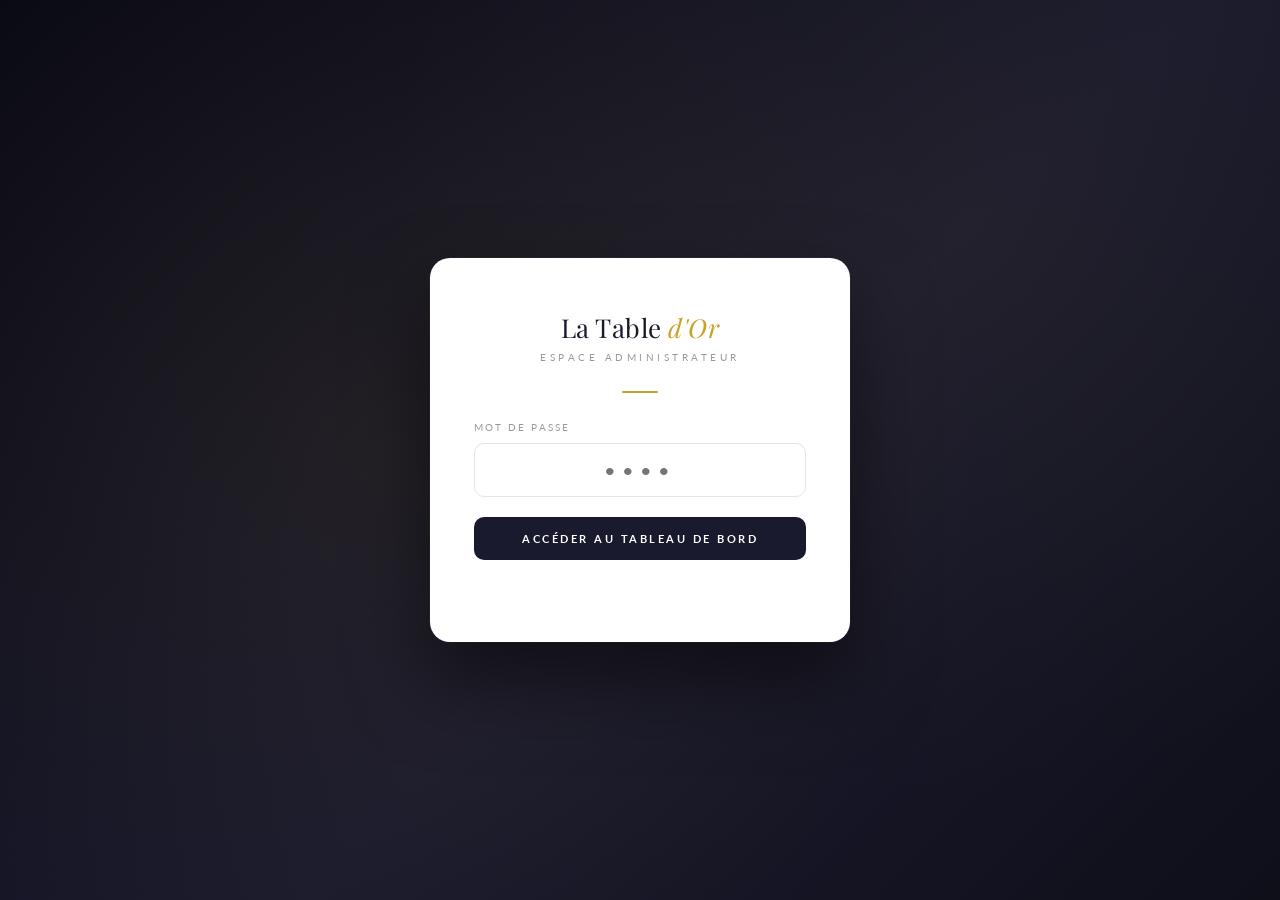
<file: admin.html>
<!DOCTYPE html>
<html lang="fr">
<head>
  <meta charset="UTF-8">
  <meta name="viewport" content="width=device-width, initial-scale=1.0">
  <title>Admin · La Table d'Or</title>
  <link rel="icon" type="image/svg+xml" href="favicon.svg">
  <link rel="preconnect" href="https://fonts.googleapis.com">
  <link rel="preconnect" href="https://fonts.gstatic.com" crossorigin>
  <link href="https://fonts.googleapis.com/css2?family=Playfair+Display:ital,wght@0,400;0,600;0,700;1,400;1,600&family=Lato:wght@300;400;700&display=swap" rel="stylesheet">
  <style>
    *, *::before, *::after { margin: 0; padding: 0; box-sizing: border-box; }

    :root {
      --gold:        #c9a227;
      --gold-dark:   #a88620;
      --gold-light:  rgba(201,162,39,0.12);
      --navy:        #1a1a2e;
      --navy-mid:    #16213e;
      --bg:          #f8f6f3;
      --white:       #ffffff;
      --text:        #333333;
      --muted:       #999999;
      --light:       #666666;
      --border:      #e5e5e5;
      --danger:      #dc3545;
      --danger-light:#fdf2f3;
      --success:     #28a745;
    }

    body {
      font-family: 'Lato', sans-serif;
      background: var(--bg);
      color: var(--text);
      min-height: 100vh;
    }

    /* ========== LOGIN ========== */
    #login-screen {
      position: fixed;
      inset: 0;
      z-index: 999;
      display: flex;
      align-items: center;
      justify-content: center;
      background: linear-gradient(135deg, #0a0a14 0%, #1a1a2e 55%, #0f0f1a 100%);
    }

    #login-screen::before {
      content: '';
      position: absolute;
      inset: 0;
      background-image:
        radial-gradient(circle at 30% 50%, rgba(201,162,39,0.08) 0%, transparent 60%),
        radial-gradient(circle at 75% 25%, rgba(201,162,39,0.05) 0%, transparent 50%);
    }

    .login-card {
      position: relative;
      background: var(--white);
      border-radius: 20px;
      padding: 52px 44px;
      width: 100%;
      max-width: 420px;
      box-shadow: 0 40px 80px rgba(0,0,0,0.5), 0 0 0 1px rgba(255,255,255,0.04);
      text-align: center;
      animation: fadeUp 0.5s ease;
    }

    @keyframes fadeUp {
      from { opacity: 0; transform: translateY(28px); }
      to   { opacity: 1; transform: translateY(0); }
    }

    .login-logo {
      font-family: 'Playfair Display', serif;
      font-size: 26px;
      color: var(--navy);
      font-weight: 400;
      letter-spacing: 0.5px;
      margin-bottom: 6px;
    }

    .login-logo span { color: var(--gold); font-style: italic; }

    .login-subtitle {
      font-size: 10px;
      text-transform: uppercase;
      letter-spacing: 3.5px;
      color: var(--muted);
      margin-bottom: 28px;
    }

    .login-divider {
      width: 36px;
      height: 1.5px;
      background: var(--gold);
      margin: 0 auto 28px;
      border-radius: 2px;
    }

    .login-label {
      display: block;
      font-size: 10px;
      text-transform: uppercase;
      letter-spacing: 2px;
      color: var(--muted);
      margin-bottom: 10px;
      text-align: left;
    }

    .login-input {
      width: 100%;
      border: 1.5px solid var(--border);
      border-radius: 10px;
      padding: 14px 18px;
      font-family: 'Lato', sans-serif;
      font-size: 20px;
      color: var(--text);
      outline: none;
      transition: border-color 0.2s, box-shadow 0.2s;
      letter-spacing: 6px;
      text-align: center;
      margin-bottom: 20px;
      caret-color: transparent;
    }

    .login-input:focus {
      border-color: var(--gold);
      box-shadow: 0 0 0 3px rgba(201,162,39,0.1);
    }

    .login-btn {
      width: 100%;
      background: var(--navy);
      color: white;
      border: none;
      border-radius: 10px;
      padding: 15px;
      font-family: 'Lato', sans-serif;
      font-size: 11px;
      font-weight: 700;
      letter-spacing: 2.5px;
      text-transform: uppercase;
      cursor: pointer;
      transition: background 0.2s, transform 0.1s;
    }

    .login-btn:hover  { background: #2a2a4e; }
    .login-btn:active { transform: scale(0.98); }

    .login-error {
      margin-top: 14px;
      font-size: 13px;
      color: var(--danger);
      opacity: 0;
      transition: opacity 0.3s;
    }

    .login-error.show { opacity: 1; }

    /* ========== DASHBOARD ========== */
    #dashboard { display: none; min-height: 100vh; }
    #dashboard.visible { display: block; }

    .admin-header {
      background: var(--navy);
      height: 64px;
      padding: 0 32px;
      display: flex;
      align-items: center;
      justify-content: space-between;
      position: sticky;
      top: 0;
      z-index: 100;
      box-shadow: 0 2px 20px rgba(0,0,0,0.3);
    }

    .header-left { display: flex; align-items: center; gap: 14px; }

    .header-logo {
      font-family: 'Playfair Display', serif;
      font-size: 19px;
      color: white;
      font-weight: 400;
      letter-spacing: 0.3px;
    }

    .header-logo span { color: var(--gold); font-style: italic; }

    .header-badge {
      background: rgba(201,162,39,0.15);
      color: var(--gold);
      font-size: 9px;
      letter-spacing: 2.5px;
      text-transform: uppercase;
      padding: 4px 12px;
      border-radius: 20px;
      border: 1px solid rgba(201,162,39,0.25);
    }

    .header-right { display: flex; align-items: center; gap: 16px; }

    .header-date { color: rgba(255,255,255,0.4); font-size: 13px; }

    .logout-btn {
      background: rgba(255,255,255,0.07);
      color: rgba(255,255,255,0.7);
      border: 1px solid rgba(255,255,255,0.12);
      border-radius: 8px;
      padding: 7px 16px;
      font-family: 'Lato', sans-serif;
      font-size: 13px;
      cursor: pointer;
      transition: background 0.2s;
    }

    .logout-btn:hover { background: rgba(255,255,255,0.15); }

    .admin-main {
      max-width: 1400px;
      margin: 0 auto;
      padding: 36px 32px;
    }

    .page-title {
      font-family: 'Playfair Display', serif;
      font-size: 36px;
      font-weight: 400;
      color: var(--navy);
      margin-bottom: 6px;
      line-height: 1.15;
    }

    .page-title em { font-style: italic; color: var(--gold); }

    .page-subtitle {
      font-size: 14px;
      color: var(--muted);
      margin-bottom: 36px;
    }

    /* Stats */
    .stats-grid {
      display: grid;
      grid-template-columns: repeat(4, 1fr);
      gap: 16px;
      margin-bottom: 36px;
    }

    .stat-card {
      background: var(--white);
      border-radius: 14px;
      padding: 26px 24px;
      border: 1px solid var(--border);
      box-shadow: 0 2px 10px rgba(0,0,0,0.04);
      position: relative;
      overflow: hidden;
    }

    .stat-card::after {
      content: '';
      position: absolute;
      top: 0; left: 0;
      width: 4px; height: 100%;
      background: var(--border);
      border-radius: 4px 0 0 4px;
    }

    .stat-card.gold::after   { background: var(--gold); }
    .stat-card.navy::after   { background: var(--navy); }
    .stat-card.green::after  { background: var(--success); }

    .stat-label {
      font-size: 9px;
      text-transform: uppercase;
      letter-spacing: 2.5px;
      color: var(--muted);
      margin-bottom: 12px;
    }

    .stat-value {
      font-family: 'Playfair Display', serif;
      font-size: 44px;
      font-weight: 400;
      color: var(--navy);
      line-height: 1;
      margin-bottom: 6px;
    }

    .stat-card.gold .stat-value  { color: var(--gold); }
    .stat-card.navy .stat-value  { color: var(--navy); }
    .stat-card.green .stat-value { color: var(--success); }

    .stat-sub { font-size: 12px; color: var(--muted); }

    /* Toolbar */
    .toolbar {
      display: flex;
      align-items: center;
      gap: 12px;
      margin-bottom: 16px;
      flex-wrap: wrap;
    }

    .search-wrap {
      position: relative;
      flex: 1;
      min-width: 200px;
      max-width: 320px;
    }

    .search-icon {
      position: absolute;
      left: 14px;
      top: 50%;
      transform: translateY(-50%);
      color: var(--muted);
      pointer-events: none;
    }

    .search-input {
      width: 100%;
      border: 1.5px solid var(--border);
      border-radius: 10px;
      padding: 10px 14px 10px 40px;
      font-family: 'Lato', sans-serif;
      font-size: 14px;
      color: var(--text);
      background: var(--white);
      outline: none;
      transition: border-color 0.2s;
    }

    .search-input:focus { border-color: var(--gold); }

    .filter-select {
      border: 1.5px solid var(--border);
      border-radius: 10px;
      padding: 10px 14px;
      font-family: 'Lato', sans-serif;
      font-size: 14px;
      color: var(--text);
      background: var(--white);
      outline: none;
      cursor: pointer;
      transition: border-color 0.2s;
    }

    .filter-select:focus { border-color: var(--gold); }

    .toolbar-spacer { flex: 1; }

    .count-badge {
      background: var(--navy);
      color: white;
      font-size: 12px;
      padding: 7px 16px;
      border-radius: 20px;
      letter-spacing: 0.5px;
    }

    /* Table */
    .table-wrap {
      background: var(--white);
      border-radius: 16px;
      border: 1px solid var(--border);
      overflow: hidden;
      box-shadow: 0 2px 14px rgba(0,0,0,0.05);
    }

    .table-scroll { overflow-x: auto; }

    .bookings-table {
      width: 100%;
      border-collapse: collapse;
      min-width: 860px;
    }

    .bookings-table thead {
      background: #f8f6f3;
      border-bottom: 1.5px solid var(--border);
    }

    .bookings-table th {
      padding: 14px 18px;
      text-align: left;
      font-size: 9px;
      font-weight: 700;
      text-transform: uppercase;
      letter-spacing: 2px;
      color: var(--muted);
      white-space: nowrap;
    }

    .bookings-table td {
      padding: 16px 18px;
      font-size: 14px;
      color: var(--text);
      border-bottom: 1px solid #f0ede8;
      vertical-align: middle;
    }

    .bookings-table tbody tr:last-child td { border-bottom: none; }
    .bookings-table tbody tr:hover td { background: #fdfcfa; }

    .td-date strong { display: block; font-weight: 700; white-space: nowrap; }
    .td-date .time  { font-size: 12px; color: var(--muted); margin-top: 2px; white-space: nowrap; }

    .td-client strong { display: block; }

    .td-contact .phone { font-size: 13px; }
    .td-contact .mail  { font-size: 12px; color: var(--muted); }

    .couverts-tag {
      display: inline-flex;
      align-items: center;
      gap: 5px;
      background: var(--gold-light);
      color: var(--gold-dark);
      font-size: 13px;
      font-weight: 700;
      padding: 4px 12px;
      border-radius: 20px;
      white-space: nowrap;
      border: 1px solid rgba(201,162,39,0.2);
    }

    .service-tag {
      display: inline-block;
      background: #eef0f5;
      color: var(--navy);
      font-size: 12px;
      padding: 4px 10px;
      border-radius: 20px;
      white-space: nowrap;
    }

    .message-cell {
      max-width: 160px;
      overflow: hidden;
      text-overflow: ellipsis;
      white-space: nowrap;
      font-size: 13px;
      color: var(--muted);
      cursor: default;
    }

    .delete-btn {
      background: none;
      border: 1.5px solid #e8e5e0;
      color: #b0a898;
      border-radius: 8px;
      padding: 7px 11px;
      cursor: pointer;
      transition: all 0.2s;
      display: inline-flex;
      align-items: center;
      gap: 5px;
      font-family: 'Lato', sans-serif;
      font-size: 12px;
      white-space: nowrap;
    }

    .delete-btn:hover {
      background: var(--danger-light);
      border-color: var(--danger);
      color: var(--danger);
    }

    /* Empty state */
    .empty-state {
      padding: 72px 32px;
      text-align: center;
    }

    .empty-icon {
      width: 64px;
      height: 64px;
      background: var(--bg);
      border-radius: 50%;
      display: flex;
      align-items: center;
      justify-content: center;
      margin: 0 auto 20px;
      color: var(--muted);
    }

    .empty-title {
      font-family: 'Playfair Display', serif;
      font-size: 24px;
      font-weight: 400;
      color: var(--navy);
      margin-bottom: 8px;
    }

    .empty-sub { font-size: 14px; color: var(--muted); }

    /* Modal */
    .modal-overlay {
      position: fixed;
      inset: 0;
      background: rgba(10,10,20,0.65);
      z-index: 500;
      display: none;
      align-items: center;
      justify-content: center;
      backdrop-filter: blur(4px);
    }

    .modal-overlay.open { display: flex; }

    .modal-box {
      background: var(--white);
      border-radius: 18px;
      padding: 38px 32px;
      max-width: 380px;
      width: 90%;
      text-align: center;
      box-shadow: 0 28px 60px rgba(0,0,0,0.3);
      animation: fadeUp 0.25s ease;
    }

    .modal-icon {
      width: 54px;
      height: 54px;
      background: var(--danger-light);
      border-radius: 50%;
      display: flex;
      align-items: center;
      justify-content: center;
      margin: 0 auto 18px;
      color: var(--danger);
    }

    .modal-title {
      font-family: 'Playfair Display', serif;
      font-size: 24px;
      font-weight: 400;
      color: var(--text);
      margin-bottom: 10px;
    }

    .modal-sub {
      font-size: 14px;
      color: var(--muted);
      margin-bottom: 30px;
      line-height: 1.6;
    }

    .modal-actions { display: flex; gap: 10px; }

    .modal-cancel {
      flex: 1;
      background: var(--bg);
      color: var(--text);
      border: none;
      border-radius: 10px;
      padding: 13px;
      font-family: 'Lato', sans-serif;
      font-size: 14px;
      cursor: pointer;
      transition: background 0.2s;
    }

    .modal-cancel:hover { background: #ede9e3; }

    .modal-confirm {
      flex: 1;
      background: var(--danger);
      color: white;
      border: none;
      border-radius: 10px;
      padding: 13px;
      font-family: 'Lato', sans-serif;
      font-size: 14px;
      cursor: pointer;
      transition: background 0.2s;
    }

    .modal-confirm:hover { background: #b02a37; }

    /* Responsive */
    @media (max-width: 1000px) {
      .stats-grid { grid-template-columns: repeat(2, 1fr); }
    }

    @media (max-width: 640px) {
      .admin-main   { padding: 20px 16px; }
      .admin-header { padding: 0 16px; }
      .header-date  { display: none; }
      .stats-grid   { grid-template-columns: 1fr 1fr; gap: 12px; }
      .stat-value   { font-size: 34px; }
      #login-screen { padding: 0 20px; }
      .login-card   { padding: 40px 24px; }
    }
  </style>
</head>
<body>

<!-- ===== LOGIN ===== -->
<div id="login-screen">
  <div class="login-card">
    <div class="login-logo">La Table <span>d'Or</span></div>
    <p class="login-subtitle">Espace administrateur</p>
    <div class="login-divider"></div>
    <label class="login-label" for="pwd-input">Mot de passe</label>
    <input
      type="password"
      id="pwd-input"
      class="login-input"
      placeholder="••••"
      autocomplete="current-password"
      onkeydown="if(event.key==='Enter') tryLogin()"
    >
    <button class="login-btn" onclick="tryLogin()">Accéder au tableau de bord</button>
    <p class="login-error" id="login-error">Mot de passe incorrect. Réessayez.</p>
  </div>
</div>

<!-- ===== DASHBOARD ===== -->
<div id="dashboard">

  <header class="admin-header">
    <div class="header-left">
      <span class="header-logo">La Table <span>d'Or</span></span>
      <span class="header-badge">Admin</span>
    </div>
    <div class="header-right">
      <span class="header-date" id="header-date"></span>
      <button class="logout-btn" onclick="logout()">Déconnexion</button>
    </div>
  </header>

  <main class="admin-main">

    <div class="page-title">Tableau de <em>bord</em></div>
    <p class="page-subtitle" id="page-subtitle">Chargement…</p>

    <div class="stats-grid">
      <div class="stat-card">
        <div class="stat-label">Total réservations</div>
        <div class="stat-value" id="stat-total">0</div>
        <div class="stat-sub">depuis l'ouverture</div>
      </div>
      <div class="stat-card navy">
        <div class="stat-label">Aujourd'hui</div>
        <div class="stat-value" id="stat-today">0</div>
        <div class="stat-sub" id="stat-today-label">—</div>
      </div>
      <div class="stat-card green">
        <div class="stat-label">À venir</div>
        <div class="stat-value" id="stat-upcoming">0</div>
        <div class="stat-sub">réservations futures</div>
      </div>
      <div class="stat-card gold">
        <div class="stat-label">Couverts prévus</div>
        <div class="stat-value" id="stat-couverts">0</div>
        <div class="stat-sub">au total à venir</div>
      </div>
    </div>

    <div class="toolbar">
      <div class="search-wrap">
        <span class="search-icon">
          <svg viewBox="0 0 24 24" fill="none" stroke="currentColor" stroke-width="2" width="16" height="16">
            <circle cx="11" cy="11" r="8"/><path d="m21 21-4.35-4.35"/>
          </svg>
        </span>
        <input
          type="text"
          id="search-input"
          class="search-input"
          placeholder="Rechercher un client…"
          oninput="renderTable()"
        >
      </div>
      <select class="filter-select" id="filter-service" onchange="renderTable()">
        <option value="">Tous les services</option>
        <option value="midi">Déjeuner (midi)</option>
        <option value="soir">Dîner (soir)</option>
      </select>
      <div class="toolbar-spacer"></div>
      <span class="count-badge" id="count-badge">0 réservation</span>
    </div>

    <div class="table-wrap">
      <div class="table-scroll">
        <table class="bookings-table">
          <thead>
            <tr>
              <th>Date &amp; Heure</th>
              <th>Client</th>
              <th>Contact</th>
              <th>Couverts</th>
              <th>Message</th>
              <th>Reçu le</th>
              <th></th>
            </tr>
          </thead>
          <tbody id="bookings-tbody"></tbody>
        </table>
      </div>
      <div class="empty-state" id="empty-state" style="display:none;">
        <div class="empty-icon">
          <svg viewBox="0 0 24 24" fill="none" stroke="currentColor" stroke-width="1.5" width="28" height="28">
            <path d="M9 5H7a2 2 0 0 0-2 2v12a2 2 0 0 0 2 2h10a2 2 0 0 0 2-2V7a2 2 0 0 0-2-2h-2"/>
            <rect x="9" y="3" width="6" height="4" rx="1"/>
            <line x1="9" y1="12" x2="15" y2="12"/><line x1="9" y1="16" x2="13" y2="16"/>
          </svg>
        </div>
        <div class="empty-title">Aucune réservation</div>
        <p class="empty-sub">Les réservations de vos clients apparaîtront ici.</p>
      </div>
    </div>

  </main>
</div>

<!-- ===== MODAL SUPPRESSION ===== -->
<div class="modal-overlay" id="delete-modal">
  <div class="modal-box">
    <div class="modal-icon">
      <svg viewBox="0 0 24 24" fill="none" stroke="currentColor" stroke-width="2" width="24" height="24">
        <polyline points="3 6 5 6 21 6"/>
        <path d="M19 6l-1 14a2 2 0 0 1-2 2H8a2 2 0 0 1-2-2L5 6"/>
        <path d="M10 11v6M14 11v6"/><path d="M9 6V4h6v2"/>
      </svg>
    </div>
    <div class="modal-title">Supprimer cette réservation ?</div>
    <p class="modal-sub" id="modal-sub-text">Cette action est irréversible.</p>
    <div class="modal-actions">
      <button class="modal-cancel" onclick="closeModal()">Annuler</button>
      <button class="modal-confirm" onclick="confirmDelete()">Supprimer</button>
    </div>
  </div>
</div>

<script>
  const PASSWORD = "1234";
  const LS_KEY   = "tabledor_reservations";
  let pendingDeleteId = null;

  function tryLogin() {
    const val = document.getElementById("pwd-input").value;
    const err = document.getElementById("login-error");
    if (val === PASSWORD) {
      sessionStorage.setItem("tabledor_auth", "1");
      document.getElementById("login-screen").style.display = "none";
      document.getElementById("dashboard").classList.add("visible");
      initDashboard();
    } else {
      err.classList.add("show");
      document.getElementById("pwd-input").value = "";
      document.getElementById("pwd-input").focus();
      setTimeout(() => err.classList.remove("show"), 3000);
    }
  }

  function logout() {
    sessionStorage.removeItem("tabledor_auth");
    location.reload();
  }

  if (sessionStorage.getItem("tabledor_auth") === "1") {
    document.getElementById("login-screen").style.display = "none";
    document.getElementById("dashboard").classList.add("visible");
    document.addEventListener("DOMContentLoaded", initDashboard);
  }

  function initDashboard() {
    updateHeaderDate();
    setInterval(updateHeaderDate, 60000);
    renderStats();
    renderTable();
  }

  function updateHeaderDate() {
    const now  = new Date();
    const opts = { weekday: "long", day: "numeric", month: "long", year: "numeric" };
    const str  = now.toLocaleDateString("fr-FR", opts);
    document.getElementById("header-date").textContent =
      str.charAt(0).toUpperCase() + str.slice(1);
  }

  function getReservations() {
    return JSON.parse(localStorage.getItem(LS_KEY) || "[]");
  }

  function renderStats() {
    const all      = getReservations();
    const todayStr = new Date().toISOString().slice(0, 10);
    const total    = all.length;
    const today    = all.filter(r => r.date === todayStr).length;
    const upcoming = all.filter(r => r.date >= todayStr).length;
    const couverts = all
      .filter(r => r.date >= todayStr)
      .reduce((sum, r) => sum + (parseInt(r.couverts) || 0), 0);

    document.getElementById("stat-total").textContent    = total;
    document.getElementById("stat-today").textContent    = today;
    document.getElementById("stat-upcoming").textContent = upcoming;
    document.getElementById("stat-couverts").textContent = couverts;

    const todayLabel = new Date().toLocaleDateString("fr-FR", { day: "numeric", month: "long" });
    document.getElementById("stat-today-label").textContent = todayLabel;

    document.getElementById("page-subtitle").textContent =
      total > 0
        ? `${total} réservation${total > 1 ? "s" : ""} enregistrée${total > 1 ? "s" : ""}`
        : "Aucune réservation pour le moment";
  }

  function renderTable() {
    const all    = getReservations();
    const search = document.getElementById("search-input").value.toLowerCase();
    const svc    = document.getElementById("filter-service").value;

    const filtered = all.filter(r => {
      const matchSearch = !search ||
        (r.nom   || "").toLowerCase().includes(search) ||
        (r.email || "").toLowerCase().includes(search) ||
        (r.tel   || "").toLowerCase().includes(search);
      const heure = parseInt((r.heure || "00").split(":")[0]);
      const matchSvc = !svc ||
        (svc === "midi" && heure < 17) ||
        (svc === "soir" && heure >= 17);
      return matchSearch && matchSvc;
    }).sort((a, b) => (b.date || "").localeCompare(a.date || ""));

    const tbody = document.getElementById("bookings-tbody");
    const empty = document.getElementById("empty-state");
    const badge = document.getElementById("count-badge");
    const n     = filtered.length;

    badge.textContent = `${n} réservation${n > 1 ? "s" : ""}`;

    if (n === 0) {
      tbody.innerHTML = "";
      empty.style.display = "block";
      return;
    }
    empty.style.display = "none";

    const todayStr = new Date().toISOString().slice(0, 10);

    tbody.innerHTML = filtered.map(r => {
      const past     = r.date < todayStr;
      const rowStyle = past ? ' style="opacity:0.5"' : "";
      const created  = r.createdAt
        ? new Date(r.createdAt).toLocaleDateString("fr-FR", { day: "numeric", month: "short", year: "numeric" })
        : "—";

      return `
        <tr${rowStyle}>
          <td class="td-date">
            <strong>${h(r.dateFormatee || r.date)}</strong>
            <div class="time">${h(r.heure || "—")}</div>
          </td>
          <td class="td-client">
            <strong>${h(r.nom || "—")}</strong>
          </td>
          <td class="td-contact">
            <div class="phone">${h(r.tel || "—")}</div>
            <div class="mail">${h(r.email || "—")}</div>
          </td>
          <td>
            <span class="couverts-tag">
              <svg viewBox="0 0 24 24" fill="none" stroke="currentColor" stroke-width="2" width="12" height="12">
                <path d="M17 21v-2a4 4 0 0 0-4-4H5a4 4 0 0 0-4 4v2"/>
                <circle cx="9" cy="7" r="4"/>
                <path d="M23 21v-2a4 4 0 0 0-3-3.87"/><path d="M16 3.13a4 4 0 0 1 0 7.75"/>
              </svg>
              ${h(r.couverts || "—")}
            </span>
          </td>
          <td>
            <div class="message-cell" title="${ha(r.message || "")}">
              ${r.message ? h(r.message) : '<span style="color:#ddd">—</span>'}
            </div>
          </td>
          <td style="font-size:12px;color:var(--muted);white-space:nowrap;">${created}</td>
          <td>
            <button class="delete-btn" onclick="askDelete('${r.id}','${ha(r.nom || "")}')">
              <svg viewBox="0 0 24 24" fill="none" stroke="currentColor" stroke-width="2" width="13" height="13">
                <polyline points="3 6 5 6 21 6"/>
                <path d="M19 6l-1 14a2 2 0 0 1-2 2H8a2 2 0 0 1-2-2L5 6"/>
                <path d="M10 11v6M14 11v6"/><path d="M9 6V4h6v2"/>
              </svg>
              Supprimer
            </button>
          </td>
        </tr>`;
    }).join("");
  }

  function askDelete(id, nom) {
    pendingDeleteId = id;
    document.getElementById("modal-sub-text").textContent =
      `Vous allez supprimer la réservation de ${nom}. Cette action est irréversible.`;
    document.getElementById("delete-modal").classList.add("open");
  }

  function closeModal() {
    pendingDeleteId = null;
    document.getElementById("delete-modal").classList.remove("open");
  }

  function confirmDelete() {
    if (!pendingDeleteId) return;
    const all = getReservations().filter(r => r.id !== pendingDeleteId);
    localStorage.setItem(LS_KEY, JSON.stringify(all));
    closeModal();
    renderStats();
    renderTable();
  }

  document.getElementById("delete-modal").addEventListener("click", e => {
    if (e.target === document.getElementById("delete-modal")) closeModal();
  });

  function h(s) {
    return String(s)
      .replace(/&/g,"&amp;").replace(/</g,"&lt;")
      .replace(/>/g,"&gt;").replace(/"/g,"&quot;");
  }
  function ha(s) {
    return String(s).replace(/'/g,"&#39;").replace(/"/g,"&quot;");
  }
</script>
</body>
</html>
</file>
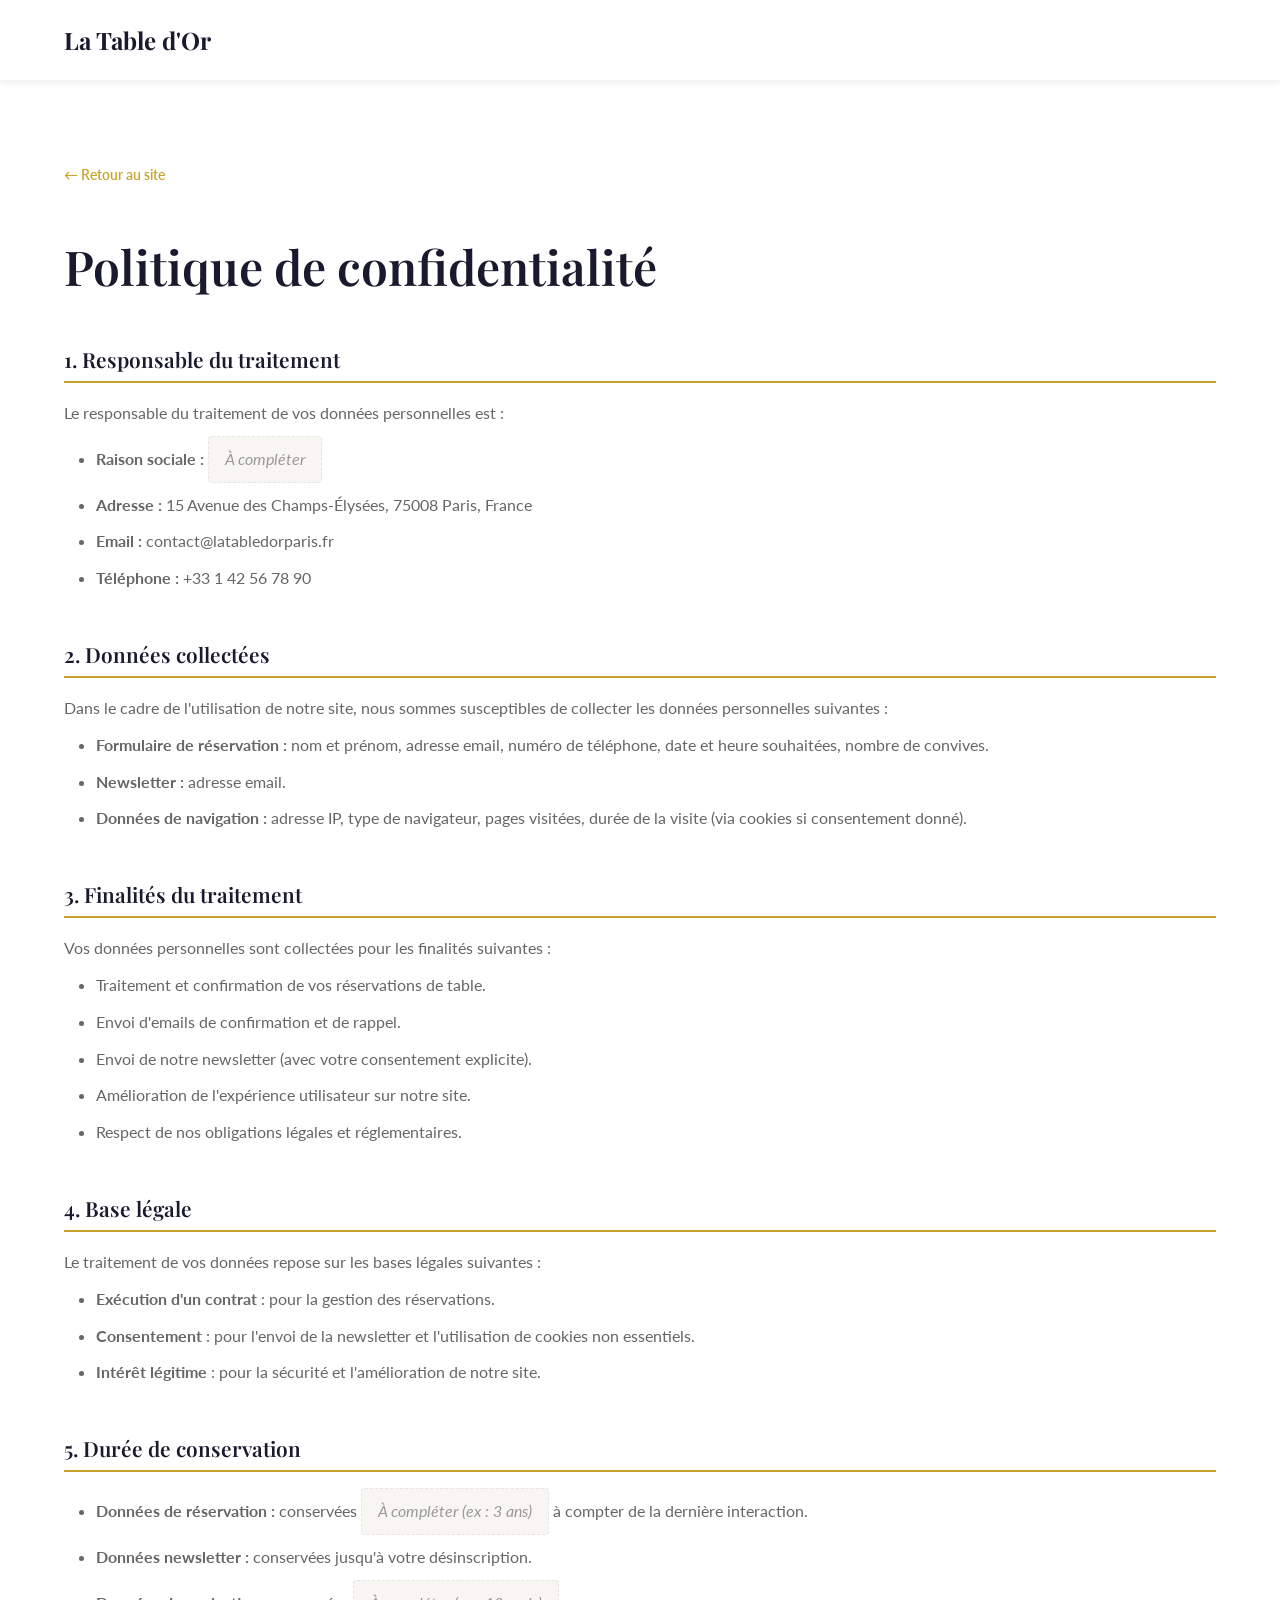
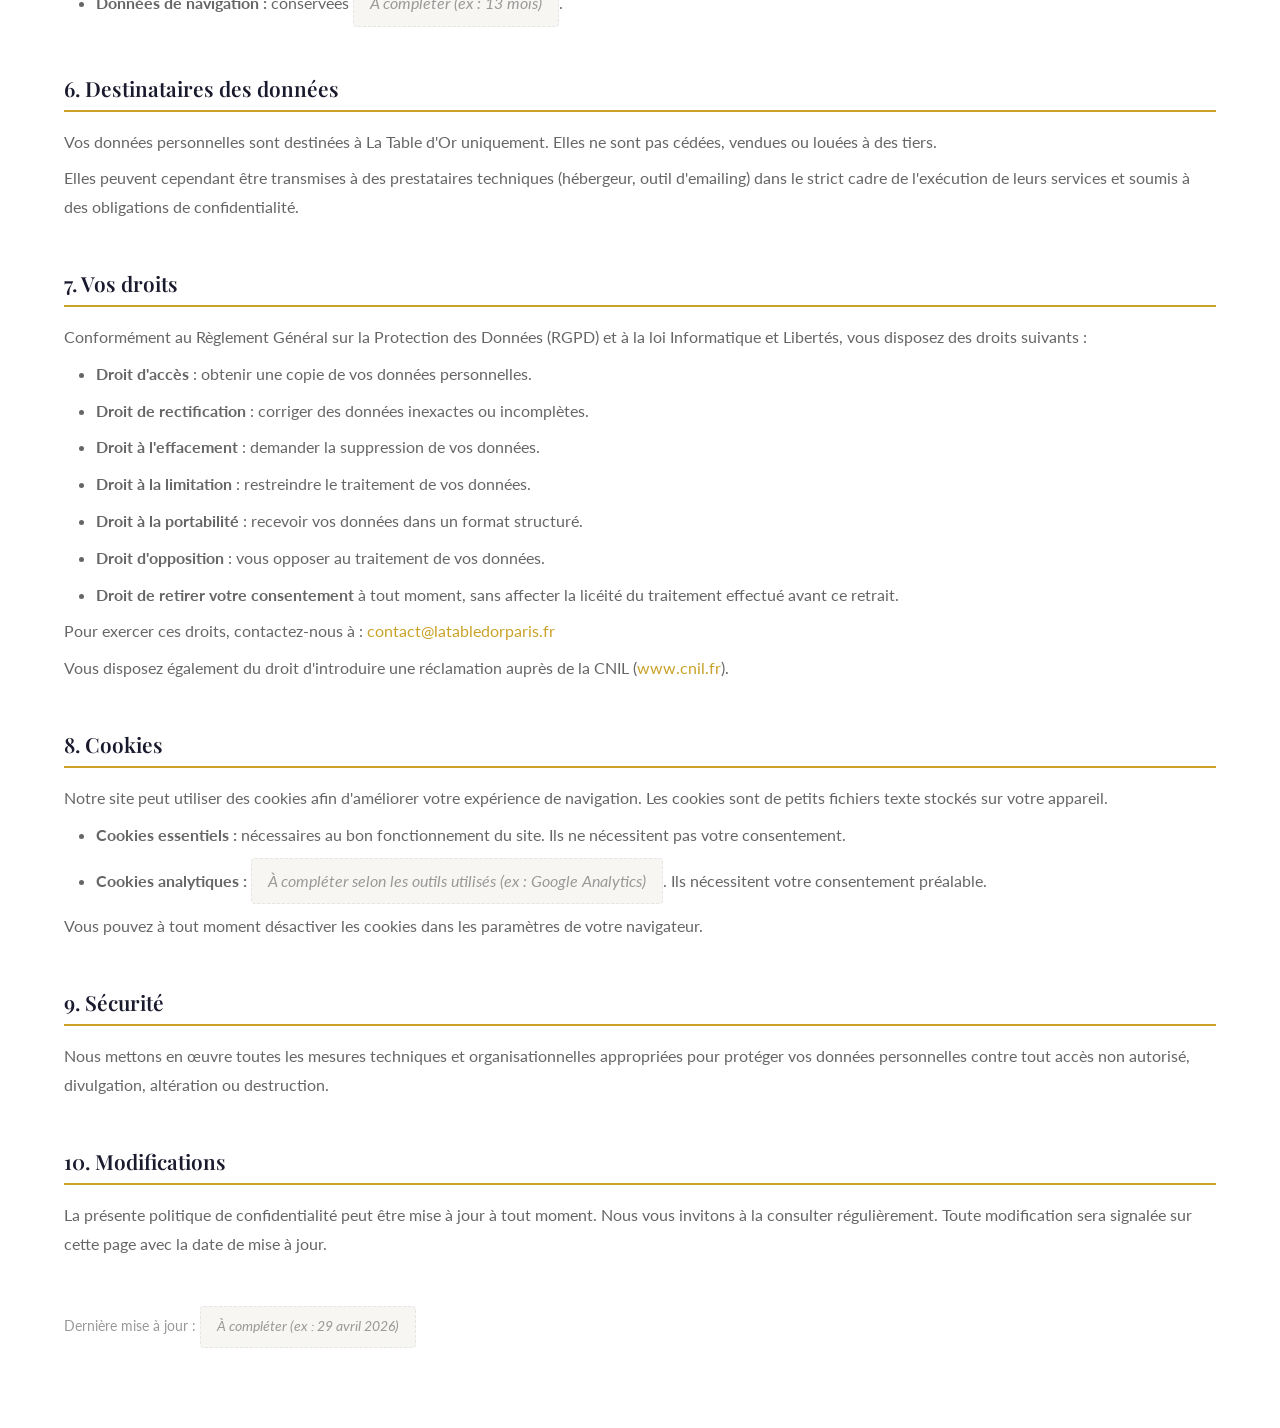
<file: confidentialite.html>
<!DOCTYPE html>
<html lang="fr">
<head>
    <meta charset="UTF-8">
    <meta name="viewport" content="width=device-width, initial-scale=1.0">
    <title>Politique de confidentialité | La Table d'Or</title>
    <link rel="icon" type="image/svg+xml" href="favicon.svg">
    <link rel="preconnect" href="https://fonts.googleapis.com">
    <link rel="preconnect" href="https://fonts.gstatic.com" crossorigin>
    <link href="https://fonts.googleapis.com/css2?family=Playfair+Display:wght@400;600;700&family=Lato:wght@300;400;700&display=swap" rel="stylesheet">
    <link rel="stylesheet" href="style.css">
    <style>
        .legal-page {
            padding-top: calc(var(--header-height) + var(--space-2xl));
            padding-bottom: var(--space-2xl);
            min-height: 100vh;
        }
        .legal-page h1 {
            font-size: clamp(2rem, 4vw, 3rem);
            margin-bottom: var(--space-xl);
            color: var(--color-secondary);
        }
        .legal-section {
            margin-bottom: var(--space-xl);
        }
        .legal-section h2 {
            font-size: 1.3rem;
            color: var(--color-secondary);
            margin-bottom: var(--space-sm);
            padding-bottom: var(--space-xs);
            border-bottom: 2px solid var(--color-primary);
        }
        .legal-section p, .legal-section li {
            color: var(--color-text-light);
            line-height: 1.8;
            margin-bottom: var(--space-xs);
        }
        .legal-section ul {
            list-style: disc;
            padding-left: var(--space-lg);
        }
        .placeholder {
            background: var(--color-background-alt);
            border: 1px dashed var(--color-border);
            border-radius: var(--radius-sm);
            padding: var(--space-xs) var(--space-sm);
            color: var(--color-text-muted);
            font-style: italic;
            display: inline-block;
        }
        .back-link {
            display: inline-flex;
            align-items: center;
            gap: 0.5rem;
            color: var(--color-primary);
            font-weight: 600;
            font-size: 0.9rem;
            margin-bottom: var(--space-xl);
            transition: gap var(--transition);
        }
        .back-link:hover { gap: 0.75rem; }
    </style>
</head>
<body>

    <header class="header scrolled" id="header">
        <nav class="nav container">
            <a href="style.html" class="nav__logo">La Table d'Or</a>
        </nav>
    </header>

    <main class="legal-page">
        <div class="container">
            <a href="style.html" class="back-link">← Retour au site</a>
            <h1>Politique de confidentialité</h1>

            <div class="legal-section">
                <h2>1. Responsable du traitement</h2>
                <p>Le responsable du traitement de vos données personnelles est :</p>
                <ul>
                    <li><strong>Raison sociale :</strong> <span class="placeholder">À compléter</span></li>
                    <li><strong>Adresse :</strong> 15 Avenue des Champs-Élysées, 75008 Paris, France</li>
                    <li><strong>Email :</strong> contact@latabledorparis.fr</li>
                    <li><strong>Téléphone :</strong> +33 1 42 56 78 90</li>
                </ul>
            </div>

            <div class="legal-section">
                <h2>2. Données collectées</h2>
                <p>Dans le cadre de l'utilisation de notre site, nous sommes susceptibles de collecter les données personnelles suivantes :</p>
                <ul>
                    <li><strong>Formulaire de réservation :</strong> nom et prénom, adresse email, numéro de téléphone, date et heure souhaitées, nombre de convives.</li>
                    <li><strong>Newsletter :</strong> adresse email.</li>
                    <li><strong>Données de navigation :</strong> adresse IP, type de navigateur, pages visitées, durée de la visite (via cookies si consentement donné).</li>
                </ul>
            </div>

            <div class="legal-section">
                <h2>3. Finalités du traitement</h2>
                <p>Vos données personnelles sont collectées pour les finalités suivantes :</p>
                <ul>
                    <li>Traitement et confirmation de vos réservations de table.</li>
                    <li>Envoi d'emails de confirmation et de rappel.</li>
                    <li>Envoi de notre newsletter (avec votre consentement explicite).</li>
                    <li>Amélioration de l'expérience utilisateur sur notre site.</li>
                    <li>Respect de nos obligations légales et réglementaires.</li>
                </ul>
            </div>

            <div class="legal-section">
                <h2>4. Base légale</h2>
                <p>Le traitement de vos données repose sur les bases légales suivantes :</p>
                <ul>
                    <li><strong>Exécution d'un contrat</strong> : pour la gestion des réservations.</li>
                    <li><strong>Consentement</strong> : pour l'envoi de la newsletter et l'utilisation de cookies non essentiels.</li>
                    <li><strong>Intérêt légitime</strong> : pour la sécurité et l'amélioration de notre site.</li>
                </ul>
            </div>

            <div class="legal-section">
                <h2>5. Durée de conservation</h2>
                <ul>
                    <li><strong>Données de réservation :</strong> conservées <span class="placeholder">À compléter (ex : 3 ans)</span> à compter de la dernière interaction.</li>
                    <li><strong>Données newsletter :</strong> conservées jusqu'à votre désinscription.</li>
                    <li><strong>Données de navigation :</strong> conservées <span class="placeholder">À compléter (ex : 13 mois)</span>.</li>
                </ul>
            </div>

            <div class="legal-section">
                <h2>6. Destinataires des données</h2>
                <p>Vos données personnelles sont destinées à La Table d'Or uniquement. Elles ne sont pas cédées, vendues ou louées à des tiers.</p>
                <p>Elles peuvent cependant être transmises à des prestataires techniques (hébergeur, outil d'emailing) dans le strict cadre de l'exécution de leurs services et soumis à des obligations de confidentialité.</p>
            </div>

            <div class="legal-section">
                <h2>7. Vos droits</h2>
                <p>Conformément au Règlement Général sur la Protection des Données (RGPD) et à la loi Informatique et Libertés, vous disposez des droits suivants :</p>
                <ul>
                    <li><strong>Droit d'accès</strong> : obtenir une copie de vos données personnelles.</li>
                    <li><strong>Droit de rectification</strong> : corriger des données inexactes ou incomplètes.</li>
                    <li><strong>Droit à l'effacement</strong> : demander la suppression de vos données.</li>
                    <li><strong>Droit à la limitation</strong> : restreindre le traitement de vos données.</li>
                    <li><strong>Droit à la portabilité</strong> : recevoir vos données dans un format structuré.</li>
                    <li><strong>Droit d'opposition</strong> : vous opposer au traitement de vos données.</li>
                    <li><strong>Droit de retirer votre consentement</strong> à tout moment, sans affecter la licéité du traitement effectué avant ce retrait.</li>
                </ul>
                <p>Pour exercer ces droits, contactez-nous à : <a href="mailto:contact@latabledorparis.fr" style="color: var(--color-primary);">contact@latabledorparis.fr</a></p>
                <p>Vous disposez également du droit d'introduire une réclamation auprès de la CNIL (<a href="https://www.cnil.fr" target="_blank" rel="noopener" style="color: var(--color-primary);">www.cnil.fr</a>).</p>
            </div>

            <div class="legal-section">
                <h2>8. Cookies</h2>
                <p>Notre site peut utiliser des cookies afin d'améliorer votre expérience de navigation. Les cookies sont de petits fichiers texte stockés sur votre appareil.</p>
                <ul>
                    <li><strong>Cookies essentiels :</strong> nécessaires au bon fonctionnement du site. Ils ne nécessitent pas votre consentement.</li>
                    <li><strong>Cookies analytiques :</strong> <span class="placeholder">À compléter selon les outils utilisés (ex : Google Analytics)</span>. Ils nécessitent votre consentement préalable.</li>
                </ul>
                <p>Vous pouvez à tout moment désactiver les cookies dans les paramètres de votre navigateur.</p>
            </div>

            <div class="legal-section">
                <h2>9. Sécurité</h2>
                <p>Nous mettons en œuvre toutes les mesures techniques et organisationnelles appropriées pour protéger vos données personnelles contre tout accès non autorisé, divulgation, altération ou destruction.</p>
            </div>

            <div class="legal-section">
                <h2>10. Modifications</h2>
                <p>La présente politique de confidentialité peut être mise à jour à tout moment. Nous vous invitons à la consulter régulièrement. Toute modification sera signalée sur cette page avec la date de mise à jour.</p>
            </div>

            <p style="color: var(--color-text-muted); font-size: 0.85rem; margin-top: var(--space-xl);">Dernière mise à jour : <span class="placeholder">À compléter (ex : 29 avril 2026)</span></p>
        </div>
    </main>

</body>
</html>
</file>
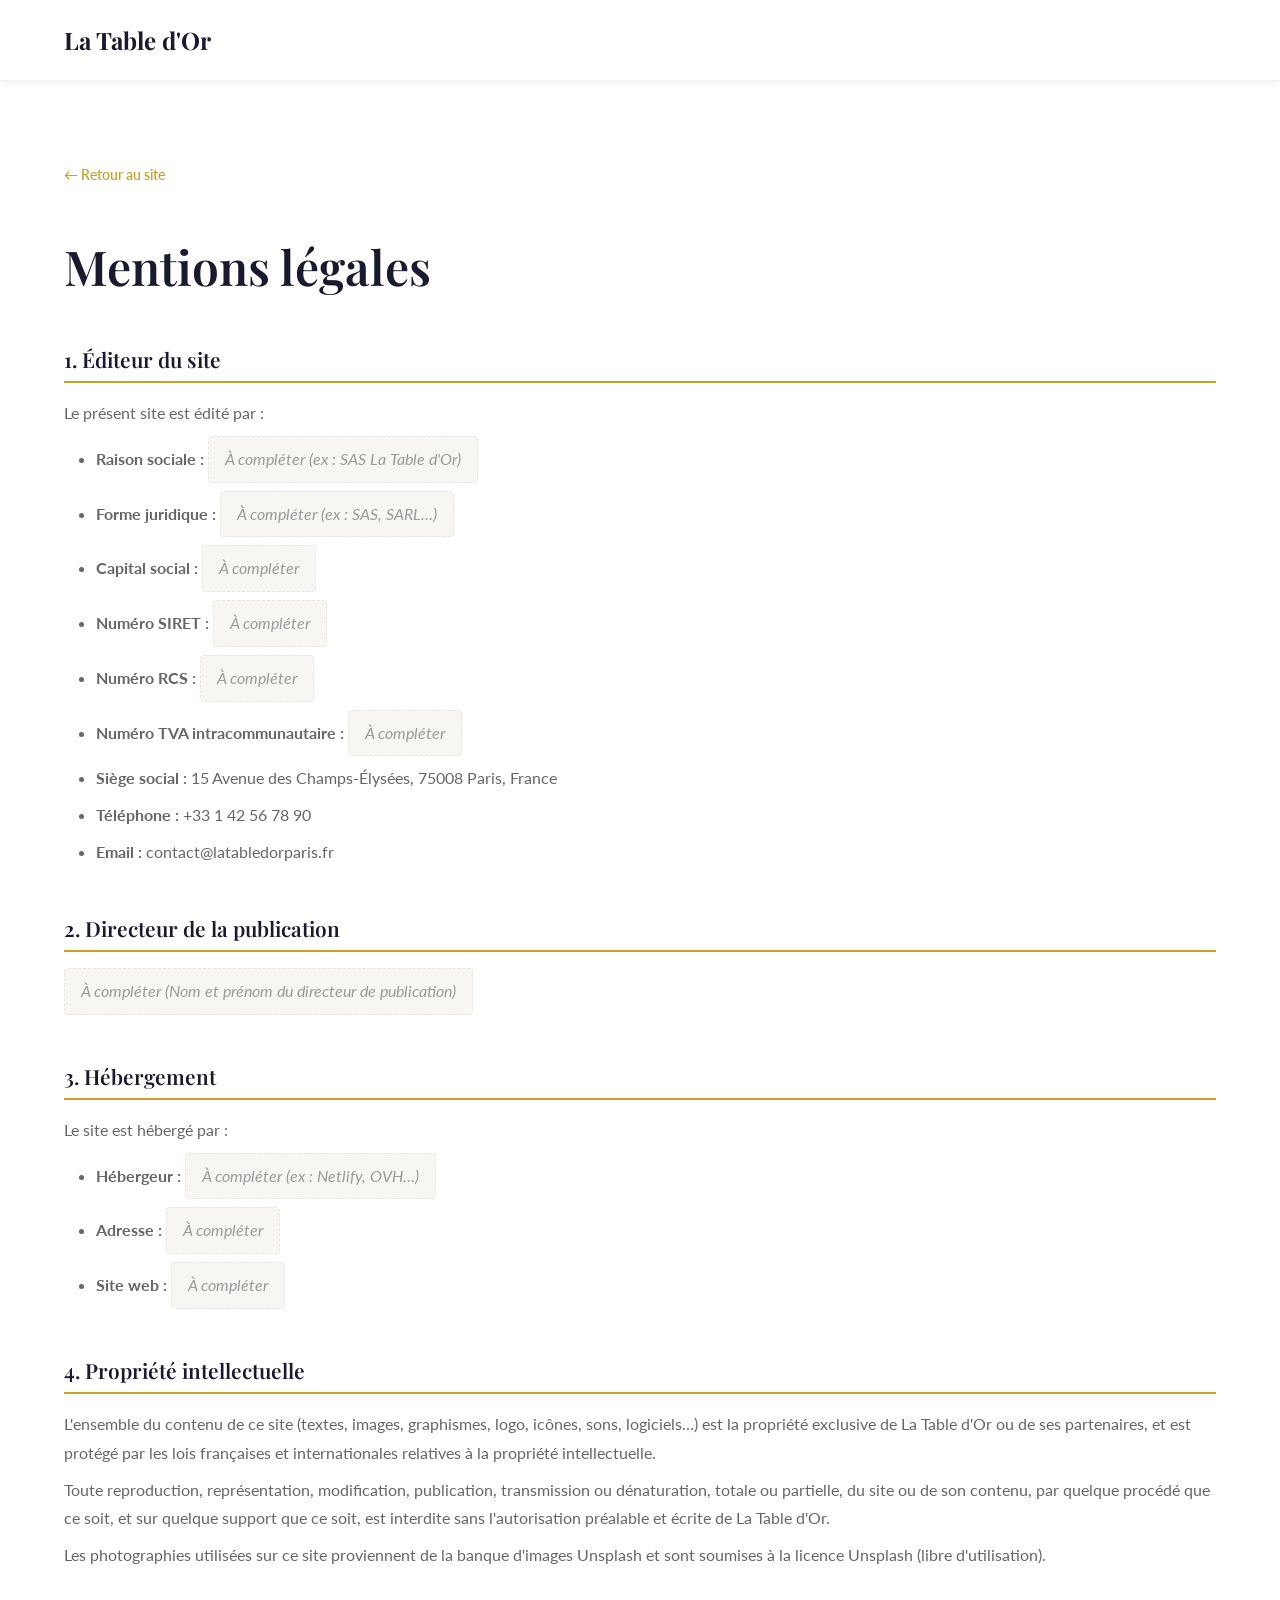
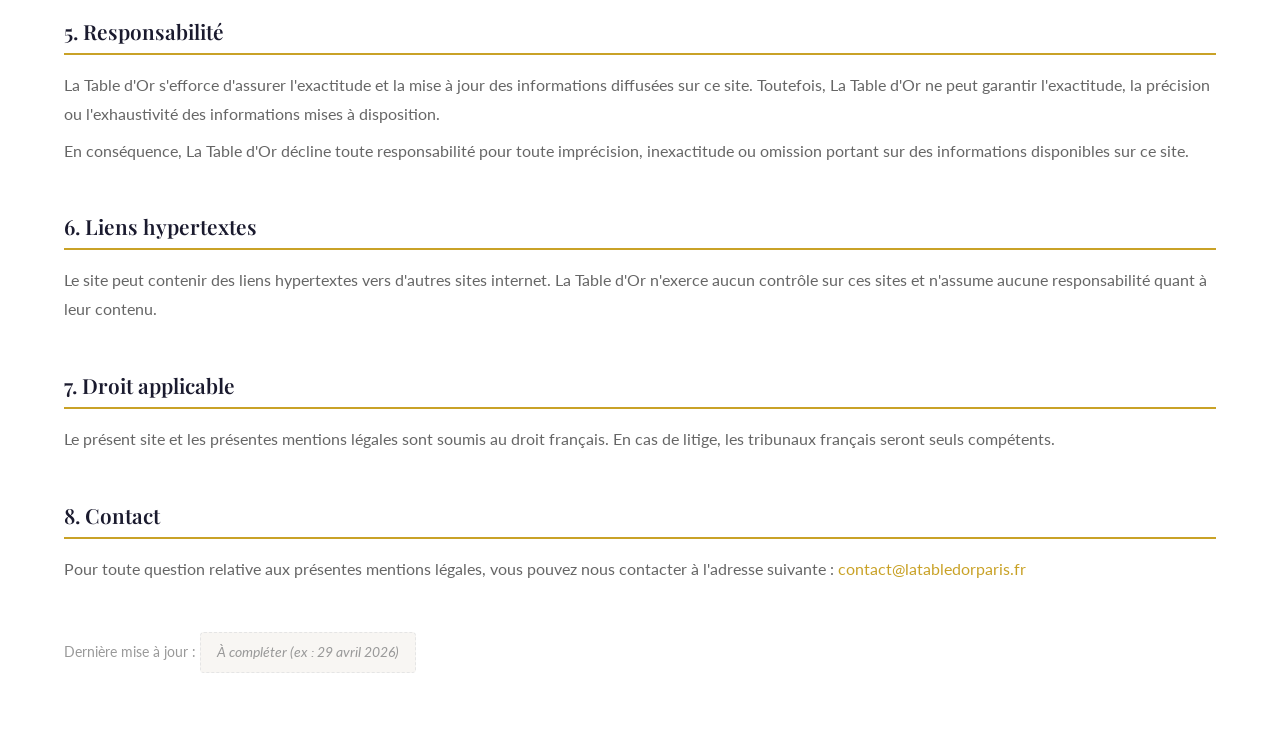
<file: mentions-legales.html>
<!DOCTYPE html>
<html lang="fr">
<head>
    <meta charset="UTF-8">
    <meta name="viewport" content="width=device-width, initial-scale=1.0">
    <title>Mentions légales | La Table d'Or</title>
    <link rel="icon" type="image/svg+xml" href="favicon.svg">
    <link rel="preconnect" href="https://fonts.googleapis.com">
    <link rel="preconnect" href="https://fonts.gstatic.com" crossorigin>
    <link href="https://fonts.googleapis.com/css2?family=Playfair+Display:wght@400;600;700&family=Lato:wght@300;400;700&display=swap" rel="stylesheet">
    <link rel="stylesheet" href="style.css">
    <style>
        .legal-page {
            padding-top: calc(var(--header-height) + var(--space-2xl));
            padding-bottom: var(--space-2xl);
            min-height: 100vh;
        }
        .legal-page h1 {
            font-size: clamp(2rem, 4vw, 3rem);
            margin-bottom: var(--space-xl);
            color: var(--color-secondary);
        }
        .legal-section {
            margin-bottom: var(--space-xl);
        }
        .legal-section h2 {
            font-size: 1.3rem;
            color: var(--color-secondary);
            margin-bottom: var(--space-sm);
            padding-bottom: var(--space-xs);
            border-bottom: 2px solid var(--color-primary);
        }
        .legal-section p, .legal-section li {
            color: var(--color-text-light);
            line-height: 1.8;
            margin-bottom: var(--space-xs);
        }
        .legal-section ul {
            list-style: disc;
            padding-left: var(--space-lg);
        }
        .placeholder {
            background: var(--color-background-alt);
            border: 1px dashed var(--color-border);
            border-radius: var(--radius-sm);
            padding: var(--space-xs) var(--space-sm);
            color: var(--color-text-muted);
            font-style: italic;
            display: inline-block;
        }
        .back-link {
            display: inline-flex;
            align-items: center;
            gap: 0.5rem;
            color: var(--color-primary);
            font-weight: 600;
            font-size: 0.9rem;
            margin-bottom: var(--space-xl);
            transition: gap var(--transition);
        }
        .back-link:hover { gap: 0.75rem; }
    </style>
</head>
<body>

    <header class="header scrolled" id="header">
        <nav class="nav container">
            <a href="style.html" class="nav__logo">La Table d'Or</a>
        </nav>
    </header>

    <main class="legal-page">
        <div class="container">
            <a href="style.html" class="back-link">← Retour au site</a>
            <h1>Mentions légales</h1>

            <div class="legal-section">
                <h2>1. Éditeur du site</h2>
                <p>Le présent site est édité par :</p>
                <ul>
                    <li><strong>Raison sociale :</strong> <span class="placeholder">À compléter (ex : SAS La Table d'Or)</span></li>
                    <li><strong>Forme juridique :</strong> <span class="placeholder">À compléter (ex : SAS, SARL…)</span></li>
                    <li><strong>Capital social :</strong> <span class="placeholder">À compléter</span></li>
                    <li><strong>Numéro SIRET :</strong> <span class="placeholder">À compléter</span></li>
                    <li><strong>Numéro RCS :</strong> <span class="placeholder">À compléter</span></li>
                    <li><strong>Numéro TVA intracommunautaire :</strong> <span class="placeholder">À compléter</span></li>
                    <li><strong>Siège social :</strong> 15 Avenue des Champs-Élysées, 75008 Paris, France</li>
                    <li><strong>Téléphone :</strong> +33 1 42 56 78 90</li>
                    <li><strong>Email :</strong> contact@latabledorparis.fr</li>
                </ul>
            </div>

            <div class="legal-section">
                <h2>2. Directeur de la publication</h2>
                <p><span class="placeholder">À compléter (Nom et prénom du directeur de publication)</span></p>
            </div>

            <div class="legal-section">
                <h2>3. Hébergement</h2>
                <p>Le site est hébergé par :</p>
                <ul>
                    <li><strong>Hébergeur :</strong> <span class="placeholder">À compléter (ex : Netlify, OVH…)</span></li>
                    <li><strong>Adresse :</strong> <span class="placeholder">À compléter</span></li>
                    <li><strong>Site web :</strong> <span class="placeholder">À compléter</span></li>
                </ul>
            </div>

            <div class="legal-section">
                <h2>4. Propriété intellectuelle</h2>
                <p>L'ensemble du contenu de ce site (textes, images, graphismes, logo, icônes, sons, logiciels…) est la propriété exclusive de La Table d'Or ou de ses partenaires, et est protégé par les lois françaises et internationales relatives à la propriété intellectuelle.</p>
                <p>Toute reproduction, représentation, modification, publication, transmission ou dénaturation, totale ou partielle, du site ou de son contenu, par quelque procédé que ce soit, et sur quelque support que ce soit, est interdite sans l'autorisation préalable et écrite de La Table d'Or.</p>
                <p>Les photographies utilisées sur ce site proviennent de la banque d'images Unsplash et sont soumises à la licence Unsplash (libre d'utilisation).</p>
            </div>

            <div class="legal-section">
                <h2>5. Responsabilité</h2>
                <p>La Table d'Or s'efforce d'assurer l'exactitude et la mise à jour des informations diffusées sur ce site. Toutefois, La Table d'Or ne peut garantir l'exactitude, la précision ou l'exhaustivité des informations mises à disposition.</p>
                <p>En conséquence, La Table d'Or décline toute responsabilité pour toute imprécision, inexactitude ou omission portant sur des informations disponibles sur ce site.</p>
            </div>

            <div class="legal-section">
                <h2>6. Liens hypertextes</h2>
                <p>Le site peut contenir des liens hypertextes vers d'autres sites internet. La Table d'Or n'exerce aucun contrôle sur ces sites et n'assume aucune responsabilité quant à leur contenu.</p>
            </div>

            <div class="legal-section">
                <h2>7. Droit applicable</h2>
                <p>Le présent site et les présentes mentions légales sont soumis au droit français. En cas de litige, les tribunaux français seront seuls compétents.</p>
            </div>

            <div class="legal-section">
                <h2>8. Contact</h2>
                <p>Pour toute question relative aux présentes mentions légales, vous pouvez nous contacter à l'adresse suivante : <a href="mailto:contact@latabledorparis.fr" style="color: var(--color-primary);">contact@latabledorparis.fr</a></p>
            </div>

            <p style="color: var(--color-text-muted); font-size: 0.85rem; margin-top: var(--space-xl);">Dernière mise à jour : <span class="placeholder">À compléter (ex : 29 avril 2026)</span></p>
        </div>
    </main>

</body>
</html>
</file>
<file: style.css>
/* ================================
   CSS Variables & Base Styles
================================ */
:root {
    /* Colors */
    --color-primary: #c9a227;
    --color-primary-dark: #a88620;
    --color-primary-light: #e8d18c;
    --color-secondary: #1a1a2e;
    --color-accent: #16213e;
    --color-text: #333333;
    --color-text-light: #666666;
    --color-text-muted: #999999;
    --color-background: #ffffff;
    --color-background-alt: #f8f6f3;
    --color-background-dark: #0f0f1a;
    --color-border: #e5e5e5;
    --color-success: #28a745;
    --color-error: #dc3545;

    /* Typography */
    --font-heading: 'Playfair Display', Georgia, serif;
    --font-body: 'Lato', -apple-system, BlinkMacSystemFont, sans-serif;

    /* Spacing */
    --space-xs: 0.5rem;
    --space-sm: 1rem;
    --space-md: 1.5rem;
    --space-lg: 2rem;
    --space-xl: 3rem;
    --space-2xl: 5rem;

    /* Layout */
    --container-max: 1200px;
    --header-height: 80px;

    /* Effects */
    --shadow-sm: 0 2px 8px rgba(0, 0, 0, 0.08);
    --shadow-md: 0 4px 20px rgba(0, 0, 0, 0.12);
    --shadow-lg: 0 10px 40px rgba(0, 0, 0, 0.15);
    --radius-sm: 4px;
    --radius-md: 8px;
    --radius-lg: 16px;
    --transition: 0.3s ease;
}

/* Reset & Base */
*, *::before, *::after {
    box-sizing: border-box;
    margin: 0;
    padding: 0;
}

html {
    scroll-behavior: smooth;
    scroll-padding-top: var(--header-height);
    overflow-x: hidden;
    overscroll-behavior-x: none;
    -webkit-text-size-adjust: 100%;
    text-size-adjust: 100%;
}

body {
    font-family: var(--font-body);
    font-size: 16px;
    line-height: 1.7;
    color: var(--color-text);
    background-color: var(--color-background);
    -webkit-font-smoothing: antialiased;
    -moz-osx-font-smoothing: grayscale;
    overflow-x: hidden;
    overscroll-behavior-x: none;
}

a, button {
    touch-action: manipulation;
}

img {
    max-width: 100%;
    height: auto;
    display: block;
}

a {
    color: inherit;
    text-decoration: none;
    transition: color var(--transition);
}

ul {
    list-style: none;
}

button {
    font-family: inherit;
    cursor: pointer;
    border: none;
    background: none;
}

/* Typography */
h1, h2, h3, h4, h5, h6 {
    font-family: var(--font-heading);
    font-weight: 600;
    line-height: 1.3;
    color: var(--color-secondary);
}

/* Container */
.container {
    width: 100%;
    max-width: var(--container-max);
    margin: 0 auto;
    padding: 0 var(--space-md);
}

/* Section */
.section {
    padding: var(--space-2xl) 0;
}

.section__header {
    text-align: center;
    margin-bottom: var(--space-xl);
}

.section__subtitle {
    display: block;
    font-family: var(--font-body);
    font-size: 0.875rem;
    font-weight: 600;
    letter-spacing: 3px;
    text-transform: uppercase;
    color: var(--color-primary);
    margin-bottom: var(--space-sm);
}

.section__title {
    font-size: clamp(2rem, 5vw, 3rem);
    margin-bottom: var(--space-sm);
}

.section__description {
    max-width: 600px;
    margin: 0 auto;
    color: var(--color-text-light);
}

/* ================================
   Buttons
================================ */
.btn {
    display: inline-flex;
    align-items: center;
    justify-content: center;
    gap: var(--space-xs);
    padding: 1rem 2rem;
    font-family: var(--font-body);
    font-size: 0.9rem;
    font-weight: 600;
    letter-spacing: 1px;
    text-transform: uppercase;
    border-radius: var(--radius-sm);
    transition: all var(--transition);
    position: relative;
    overflow: hidden;
}

.btn--primary {
    background: var(--color-primary);
    color: var(--color-secondary);
}

.btn--primary:hover {
    background: var(--color-primary-dark);
    transform: translateY(-2px);
    box-shadow: var(--shadow-md);
}

.btn--secondary {
    background: transparent;
    color: var(--color-primary);
    border: 2px solid var(--color-primary);
}

.btn--secondary:hover {
    background: var(--color-primary);
    color: var(--color-secondary);
}

.btn--full {
    width: 100%;
}

.btn__loader {
    display: none;
    width: 20px;
    height: 20px;
    border: 2px solid transparent;
    border-top-color: currentColor;
    border-radius: 50%;
    animation: spin 0.8s linear infinite;
}

.btn.loading .btn__text {
    visibility: hidden;
}

.btn.loading .btn__loader {
    display: block;
    position: absolute;
}

@keyframes spin {
    to { transform: rotate(360deg); }
}

/* ================================
   Header & Navigation
================================ */
.header {
    position: fixed;
    top: 0;
    left: 0;
    right: 0;
    z-index: 1000;
    background: transparent;
    transition: all var(--transition);
}

.header.scrolled {
    background: rgba(255, 255, 255, 0.98);
    box-shadow: var(--shadow-sm);
}

.header.scrolled .nav__logo,
.header.scrolled .nav__link {
    color: var(--color-secondary);
}

.header.scrolled .nav__toggle span {
    background: var(--color-secondary);
}

.nav {
    display: flex;
    align-items: center;
    justify-content: space-between;
    height: var(--header-height);
}

.nav__logo {
    font-family: var(--font-heading);
    font-size: 1.5rem;
    font-weight: 700;
    color: #fff;
    transition: color var(--transition);
    z-index: 1001;
}

.nav__menu {
    display: flex;
    align-items: center;
    gap: var(--space-lg);
}

.nav__link {
    font-size: 0.9rem;
    font-weight: 500;
    color: #fff;
    transition: color var(--transition);
    position: relative;
}

.nav__link::after {
    content: '';
    position: absolute;
    bottom: -4px;
    left: 0;
    width: 0;
    height: 2px;
    background: var(--color-primary);
    transition: width var(--transition);
}

.nav__link:hover::after,
.nav__link.active::after {
    width: 100%;
}

.nav__link--cta {
    padding: 0.6rem 1.2rem;
    background: var(--color-primary);
    color: var(--color-secondary) !important;
    border-radius: var(--radius-sm);
}

.nav__link--cta::after {
    display: none;
}

.nav__link--cta:hover {
    background: var(--color-primary-dark);
    transform: translateY(-2px);
}

.nav__toggle {
    display: none;
    flex-direction: column;
    gap: 5px;
    padding: 10px;
    z-index: 1001;
}

.nav__toggle span {
    width: 25px;
    height: 2px;
    background: #fff;
    transition: all var(--transition);
    display: block;
}

.nav__toggle.open span:nth-child(1) {
    transform: rotate(45deg) translate(5px, 5px);
}

.nav__toggle.open span:nth-child(2) {
    opacity: 0;
}

.nav__toggle.open span:nth-child(3) {
    transform: rotate(-45deg) translate(5px, -5px);
}

/* ================================
   Hero Section
================================ */
.hero {
    position: relative;
    height: 100vh;
    min-height: 700px;
    display: flex;
    align-items: center;
    justify-content: center;
    background: url('https://images.unsplash.com/photo-1414235077428-338989a2e8c0?w=1920&q=80') center/cover no-repeat;
}

.hero__overlay {
    position: absolute;
    inset: 0;
    background: linear-gradient(
        to bottom,
        rgba(15, 15, 26, 0.7) 0%,
        rgba(15, 15, 26, 0.5) 50%,
        rgba(15, 15, 26, 0.8) 100%
    );
}

.hero__content {
    position: relative;
    text-align: center;
    color: #fff;
    padding: var(--space-lg);
}

.hero__subtitle {
    display: block;
    font-size: 1rem;
    font-weight: 300;
    letter-spacing: 4px;
    text-transform: uppercase;
    margin-bottom: var(--space-sm);
    opacity: 0.9;
}

.hero__title {
    font-size: clamp(3rem, 10vw, 6rem);
    font-weight: 700;
    color: #fff;
    margin-bottom: var(--space-md);
    text-shadow: 2px 2px 4px rgba(0,0,0,0.3);
}

.hero__slogan {
    font-size: clamp(1rem, 2.5vw, 1.25rem);
    font-weight: 300;
    max-width: 600px;
    margin: 0 auto var(--space-xl);
    opacity: 0.9;
}

.hero__buttons {
    display: flex;
    gap: var(--space-md);
    justify-content: center;
    flex-wrap: wrap;
}

.hero__scroll {
    position: absolute;
    bottom: var(--space-lg);
    left: 50%;
    transform: translateX(-50%);
    display: flex;
    flex-direction: column;
    align-items: center;
    gap: var(--space-sm);
    color: #fff;
    opacity: 0.7;
}

.hero__scroll span {
    font-size: 0.75rem;
    letter-spacing: 2px;
    text-transform: uppercase;
}

.hero__scroll-line {
    width: 1px;
    height: 60px;
    background: linear-gradient(to bottom, #fff, transparent);
    animation: scrollLine 2s ease-in-out infinite;
}

@keyframes scrollLine {
    0%, 100% { opacity: 0.3; transform: scaleY(0.5); }
    50% { opacity: 1; transform: scaleY(1); }
}

/* ================================
   Menu Section
================================ */
.menu {
    background: var(--color-background-alt);
}

.menu__tabs {
    display: flex;
    justify-content: center;
    gap: var(--space-sm);
    margin-bottom: var(--space-xl);
    flex-wrap: wrap;
}

.menu__tab {
    display: inline-flex;
    align-items: center;
    gap: 0.4rem;
    padding: 0.75rem 1.5rem;
    font-size: 0.9rem;
    font-weight: 600;
    color: var(--color-text-light);
    background: transparent;
    border: 2px solid var(--color-border);
    border-radius: var(--radius-md);
    transition: all var(--transition);
}

.menu__tab-icon {
    display: none;
}

.menu__tab-label {
    display: inline;
}

.menu__tab:hover {
    border-color: var(--color-primary);
    color: var(--color-primary);
}

.menu__tab.active {
    background: var(--color-primary);
    border-color: var(--color-primary);
    color: var(--color-secondary);
}

.menu__category {
    display: none;
}

.menu__category.active {
    display: block;
    animation: fadeIn 0.4s ease;
}

@keyframes fadeIn {
    from { opacity: 0; transform: translateY(10px); }
    to { opacity: 1; transform: translateY(0); }
}

.menu__category-image {
    height: 150px;
    border-radius: var(--radius-md);
    overflow: hidden;
    margin-bottom: var(--space-md);
}

.menu__category-image img {
    width: 100%;
    height: 100%;
    object-fit: cover;
    transition: transform 0.6s ease;
}

.menu__category-image:hover img {
    transform: scale(1.03);
}

.menu__grid {
    display: grid;
    grid-template-columns: repeat(auto-fit, minmax(300px, 1fr));
    gap: var(--space-lg);
}

.menu__item {
    background: var(--color-background);
    padding: var(--space-lg);
    border-radius: var(--radius-md);
    box-shadow: var(--shadow-sm);
    transition: all var(--transition);
    position: relative;
}

.menu__item:hover {
    transform: translateY(-4px);
    box-shadow: var(--shadow-md);
}

.menu__item-header {
    display: flex;
    justify-content: space-between;
    align-items: flex-start;
    gap: var(--space-sm);
    margin-bottom: var(--space-xs);
}

.menu__item-name {
    font-size: 1.1rem;
    font-weight: 600;
}

.menu__item-price {
    font-family: var(--font-heading);
    font-size: 1.25rem;
    font-weight: 700;
    color: var(--color-primary);
    white-space: nowrap;
}

.menu__item-description {
    font-size: 0.9rem;
    color: var(--color-text-light);
    line-height: 1.6;
}

.menu__item-tag {
    display: inline-block;
    margin-top: var(--space-sm);
    padding: 0.25rem 0.75rem;
    font-size: 0.7rem;
    font-weight: 700;
    letter-spacing: 1px;
    text-transform: uppercase;
    background: var(--color-primary-light);
    color: var(--color-primary-dark);
    border-radius: var(--radius-sm);
}

.menu__item-tag.vegetarian {
    background: #d4edda;
    color: #155724;
}

/* ================================
   About Section
================================ */
.about__grid {
    display: grid;
    grid-template-columns: 1fr 1fr;
    gap: var(--space-2xl);
    align-items: center;
}

.about__images {
    position: relative;
    height: 500px;
}

.about__image {
    position: absolute;
    border-radius: var(--radius-md);
    overflow: hidden;
    box-shadow: var(--shadow-lg);
}

.about__image img {
    width: 100%;
    height: 100%;
    object-fit: cover;
}

.about__image--1 {
    width: 70%;
    height: 80%;
    top: 0;
    left: 0;
}

.about__image--2 {
    width: 50%;
    height: 50%;
    bottom: 0;
    right: 0;
    border: 5px solid var(--color-background);
}

.about__experience {
    position: absolute;
    bottom: 15%;
    left: 60%;
    background: var(--color-primary);
    color: var(--color-secondary);
    padding: var(--space-lg);
    border-radius: var(--radius-md);
    text-align: center;
    box-shadow: var(--shadow-md);
}

.about__experience-number {
    display: block;
    font-family: var(--font-heading);
    font-size: 3rem;
    font-weight: 700;
    line-height: 1;
}

.about__experience-text {
    font-size: 0.875rem;
    font-weight: 600;
    text-transform: uppercase;
    letter-spacing: 1px;
}

.about__content .section__subtitle,
.about__content .section__title {
    text-align: left;
}

.about__text {
    color: var(--color-text-light);
    margin-bottom: var(--space-md);
}

.about__features {
    display: grid;
    grid-template-columns: repeat(3, 1fr);
    gap: var(--space-md);
    margin: var(--space-xl) 0;
}

.about__feature {
    display: flex;
    align-items: flex-start;
    gap: var(--space-sm);
}

.about__feature-icon {
    font-size: 1.5rem;
}

.about__feature h4 {
    font-size: 0.9rem;
    margin-bottom: 0.25rem;
}

.about__feature p {
    font-size: 0.8rem;
    color: var(--color-text-muted);
}

.about__quote {
    font-family: var(--font-heading);
    font-size: 1.1rem;
    font-style: italic;
    color: var(--color-text);
    padding-left: var(--space-lg);
    border-left: 3px solid var(--color-primary);
}

.about__quote cite {
    display: block;
    margin-top: var(--space-sm);
    font-size: 0.9rem;
    font-style: normal;
    color: var(--color-primary);
}

/* ================================
   Gallery Section
================================ */
.gallery {
    background: var(--color-secondary);
    color: #fff;
}

.gallery .section__title {
    color: #fff;
}

.gallery__grid {
    display: grid;
    grid-template-columns: repeat(4, 1fr);
    grid-auto-rows: 250px;
    gap: var(--space-md);
}

.gallery__item {
    position: relative;
    border-radius: var(--radius-md);
    overflow: hidden;
    cursor: pointer;
}

.gallery__item img {
    width: 100%;
    height: 100%;
    object-fit: cover;
    transition: transform 0.5s ease;
}

.gallery__item:hover img {
    transform: scale(1.1);
}

.gallery__caption {
    position: absolute;
    bottom: 0;
    left: 0;
    right: 0;
    padding: var(--space-md);
    background: linear-gradient(to top, rgba(0,0,0,0.8), transparent);
    transform: translateY(100%);
    transition: transform var(--transition);
}

.gallery__item:hover .gallery__caption {
    transform: translateY(0);
}

.gallery__caption h4 {
    color: #fff;
    font-size: 1rem;
    margin-bottom: 0.25rem;
}

.gallery__caption p {
    font-size: 0.85rem;
    opacity: 0.8;
}

.gallery__item--large {
    grid-column: span 2;
    grid-row: span 2;
}

.gallery__item--tall {
    grid-row: span 2;
}

/* ================================
   Reservation Section
================================ */
.reservation {
    position: relative;
    background: var(--color-background-alt);
}

.reservation__bg {
    position: absolute;
    top: 0;
    left: 0;
    right: 0;
    height: 400px;
    background: linear-gradient(135deg, var(--color-secondary) 0%, var(--color-accent) 100%);
    clip-path: polygon(0 0, 100% 0, 100% 70%, 0 100%);
}

.reservation .section__header {
    position: relative;
    color: #fff;
}

.reservation .section__title {
    color: #fff;
}

.reservation .section__description {
    color: rgba(255,255,255,0.8);
}

.reservation__container {
    position: relative;
    max-width: 700px;
    margin: 0 auto;
}

.reservation__form {
    background: var(--color-background);
    padding: var(--space-xl);
    border-radius: var(--radius-lg);
    box-shadow: var(--shadow-lg);
}

.form__row {
    display: grid;
    grid-template-columns: 1fr 1fr;
    gap: var(--space-md);
}

.form__group {
    margin-bottom: var(--space-md);
}

.form__label {
    display: block;
    font-size: 0.875rem;
    font-weight: 600;
    color: var(--color-text);
    margin-bottom: var(--space-xs);
}

.form__input {
    width: 100%;
    padding: 0.875rem 1rem;
    font-family: var(--font-body);
    font-size: 1rem;
    color: var(--color-text);
    background: var(--color-background);
    border: 2px solid var(--color-border);
    border-radius: var(--radius-sm);
    transition: all var(--transition);
}

.form__input:focus {
    outline: none;
    border-color: var(--color-primary);
    box-shadow: 0 0 0 3px rgba(201, 162, 39, 0.1);
}

.form__input::placeholder {
    color: var(--color-text-muted);
}

.form__input.error {
    border-color: var(--color-error);
}

.form__select {
    appearance: none;
    background-image: url("data:image/svg+xml,%3Csvg xmlns='http://www.w3.org/2000/svg' width='12' height='12' viewBox='0 0 12 12'%3E%3Cpath fill='%23666' d='M6 8L1 3h10z'/%3E%3C/svg%3E");
    background-repeat: no-repeat;
    background-position: right 1rem center;
    padding-right: 2.5rem;
}

.form__textarea {
    resize: vertical;
    min-height: 100px;
}

.form__label-opt {
    font-weight: 400;
    color: var(--color-text-muted);
    font-size: 0.8rem;
}

.form__large-group {
    margin-top: var(--space-sm);
    padding: var(--space-md);
    background: #fff8e6;
    border: 1px solid var(--color-primary-light);
    border-radius: var(--radius-sm);
    text-align: center;
}

.form__large-group p {
    font-size: 0.9rem;
    color: var(--color-text-light);
    margin-bottom: var(--space-xs);
}

.form__large-group-tel {
    font-family: var(--font-heading);
    font-size: 1.3rem;
    font-weight: 700;
    color: var(--color-primary);
}

.form__large-group-tel:hover {
    color: var(--color-primary-dark);
}

.form__error {
    display: block;
    font-size: 0.8rem;
    color: var(--color-error);
    margin-top: 0.25rem;
    min-height: 1.2em;
}

/* Confirmation */
.reservation__confirmation {
    background: var(--color-background);
    padding: var(--space-xl);
    border-radius: var(--radius-lg);
    box-shadow: var(--shadow-lg);
    text-align: center;
}

.confirmation__icon {
    width: 80px;
    height: 80px;
    margin: 0 auto var(--space-lg);
    display: flex;
    align-items: center;
    justify-content: center;
    font-size: 2.5rem;
    color: #fff;
    background: var(--color-success);
    border-radius: 50%;
    animation: scaleIn 0.5s ease;
}

@keyframes scaleIn {
    from { transform: scale(0); }
    to { transform: scale(1); }
}

.confirmation__title {
    font-size: 1.75rem;
    margin-bottom: var(--space-sm);
    color: var(--color-success);
}

.confirmation__text {
    color: var(--color-text-light);
    margin-bottom: var(--space-lg);
}

.confirmation__details {
    background: var(--color-background-alt);
    padding: var(--space-md);
    border-radius: var(--radius-md);
    margin-bottom: var(--space-lg);
}

.confirmation__details p {
    margin: var(--space-xs) 0;
}

.confirmation__email {
    font-size: 0.9rem;
    color: var(--color-text-muted);
    margin-bottom: var(--space-lg);
}

/* ================================
   Contact Section
================================ */
.contact__grid {
    display: grid;
    grid-template-columns: 1fr 1.5fr;
    gap: var(--space-xl);
    align-items: start;
}

.contact__info {
    display: grid;
    grid-template-columns: 1fr 1fr;
    gap: var(--space-md);
}

.contact__card {
    background: var(--color-background-alt);
    padding: var(--space-lg);
    border-radius: var(--radius-md);
    text-align: center;
    transition: all var(--transition);
}

.contact__card:hover {
    transform: translateY(-4px);
    box-shadow: var(--shadow-md);
}

.contact__icon {
    font-size: 2rem;
    margin-bottom: var(--space-sm);
}

.contact__card h4 {
    font-size: 1rem;
    margin-bottom: var(--space-xs);
}

.contact__card p {
    font-size: 0.9rem;
    color: var(--color-text-light);
    line-height: 1.6;
}

.contact__card a {
    color: var(--color-text-light);
}

.contact__card a:hover {
    color: var(--color-primary);
}

.contact__map {
    height: 400px;
    border-radius: var(--radius-md);
    overflow: hidden;
    box-shadow: var(--shadow-md);
}

/* ================================
   Footer
================================ */
.footer {
    background: var(--color-background-dark);
    color: rgba(255,255,255,0.7);
    padding: var(--space-2xl) 0 var(--space-lg);
}

.footer__grid {
    display: grid;
    grid-template-columns: 2fr 1fr 1fr 1.5fr;
    gap: var(--space-xl);
    margin-bottom: var(--space-xl);
}

.footer__logo {
    font-family: var(--font-heading);
    font-size: 1.5rem;
    font-weight: 700;
    color: #fff;
}

.footer__tagline {
    margin: var(--space-sm) 0 var(--space-md);
    font-size: 0.9rem;
}

.footer__social {
    display: flex;
    gap: var(--space-sm);
}

.footer__social-link {
    width: 40px;
    height: 40px;
    display: flex;
    align-items: center;
    justify-content: center;
    background: rgba(255,255,255,0.1);
    border-radius: 50%;
    transition: all var(--transition);
}

.footer__social-link:hover {
    background: var(--color-primary);
}

.footer__links h4 {
    color: #fff;
    margin-bottom: var(--space-md);
    font-size: 1rem;
}

.footer__links ul {
    display: flex;
    flex-direction: column;
    gap: var(--space-xs);
}

.footer__links a:hover {
    color: var(--color-primary);
}

.footer__newsletter h4 {
    color: #fff;
    margin-bottom: var(--space-sm);
    font-size: 1rem;
}

.footer__newsletter p {
    font-size: 0.9rem;
    margin-bottom: var(--space-md);
}

.footer__form {
    display: flex;
    gap: var(--space-xs);
}

.footer__input {
    flex: 1;
    padding: 0.75rem 1rem;
    background: rgba(255,255,255,0.1);
    border: 1px solid rgba(255,255,255,0.2);
    border-radius: var(--radius-sm);
    color: #fff;
    font-family: var(--font-body);
    font-size: 0.9rem;
}

.footer__input::placeholder {
    color: rgba(255,255,255,0.5);
}

.footer__submit {
    padding: 0.75rem 1.25rem;
    background: var(--color-primary);
    color: var(--color-secondary);
    border-radius: var(--radius-sm);
    font-size: 1.1rem;
    font-weight: 700;
    transition: background var(--transition);
}

.footer__submit:hover {
    background: var(--color-primary-dark);
}

.footer__bottom {
    display: flex;
    justify-content: space-between;
    align-items: center;
    padding-top: var(--space-lg);
    border-top: 1px solid rgba(255,255,255,0.1);
    font-size: 0.85rem;
    flex-wrap: wrap;
    gap: var(--space-sm);
}

.footer__legal {
    display: flex;
    gap: var(--space-md);
}

.footer__legal a:hover {
    color: var(--color-primary);
}

/* ================================
   Back to Top
================================ */
.back-to-top {
    position: fixed;
    bottom: var(--space-lg);
    right: var(--space-lg);
    width: 48px;
    height: 48px;
    background: var(--color-primary);
    color: var(--color-secondary);
    border-radius: 50%;
    display: flex;
    align-items: center;
    justify-content: center;
    opacity: 0;
    visibility: hidden;
    transform: translateY(20px);
    transition: all var(--transition);
    z-index: 999;
    box-shadow: var(--shadow-md);
}

.back-to-top.visible {
    opacity: 1;
    visibility: visible;
    transform: translateY(0);
}

.back-to-top:hover {
    background: var(--color-primary-dark);
    transform: translateY(-4px);
}

/* ================================
   Menu — Liste compacte
================================ */
.menu__list {
    display: block;
}

/* Slider */
.menu__slider-outer {
    display: flex;
    align-items: center;
    gap: var(--space-sm);
}

.menu__slider-viewport {
    flex: 1;
    overflow: hidden;
}

.menu__slider-track {
    display: flex;
    transition: transform 0.4s cubic-bezier(0.4, 0, 0.2, 1);
}

.menu__slide {
    flex-shrink: 0;
    display: grid;
    grid-template-columns: 1fr 1fr;
    gap: 0 var(--space-2xl);
    align-content: start;
}

.menu__arrow {
    width: 42px;
    height: 42px;
    flex-shrink: 0;
    border-radius: 50%;
    border: 2px solid var(--color-primary);
    color: var(--color-primary);
    font-size: 1.5rem;
    display: flex;
    align-items: center;
    justify-content: center;
    transition: all var(--transition);
    background: transparent;
    cursor: pointer;
    line-height: 1;
}

.menu__arrow:hover:not(:disabled) {
    background: var(--color-primary);
    color: var(--color-secondary);
}

.menu__arrow:disabled {
    opacity: 0.25;
    cursor: not-allowed;
}

.menu__slider-dots {
    display: flex;
    justify-content: center;
    gap: 0.5rem;
    margin-top: var(--space-lg);
}

.menu__dot {
    width: 8px;
    height: 8px;
    border-radius: 50%;
    background: var(--color-border);
    border: none;
    cursor: pointer;
    padding: 0;
    transition: all var(--transition);
}

.menu__dot.active {
    background: var(--color-primary);
    transform: scale(1.4);
}

.menu__list-item {
    padding: 0.5rem 0;
    border-bottom: 1px solid var(--color-border);
}

.menu__list-row {
    display: flex;
    justify-content: space-between;
    align-items: baseline;
    gap: var(--space-sm);
}

.menu__list-name {
    font-family: var(--font-heading);
    font-size: 0.95rem;
    font-weight: 600;
    color: var(--color-secondary);
    display: flex;
    align-items: center;
    gap: 0.4rem;
    flex-wrap: wrap;
}

.menu__list-price {
    font-family: var(--font-heading);
    font-weight: 700;
    color: var(--color-primary);
    white-space: nowrap;
    font-size: 1rem;
    flex-shrink: 0;
}

.menu__list-desc {
    font-size: 0.8rem;
    color: var(--color-text-light);
    margin-top: 0.2rem;
    line-height: 1.4;
}

.menu__list-tag {
    font-size: 0.6rem;
    font-weight: 700;
    text-transform: uppercase;
    letter-spacing: 0.5px;
    padding: 0.15rem 0.4rem;
    border-radius: 2px;
    background: var(--color-primary-light);
    color: var(--color-primary-dark);
    white-space: nowrap;
}

.menu__list-tag.veg {
    background: #d4edda;
    color: #155724;
}

/* Sous-onglets boissons */
.menu__subtabs {
    display: flex;
    gap: var(--space-xs);
    margin-bottom: var(--space-lg);
}

.menu__subtab {
    padding: 0.5rem 1.25rem;
    font-size: 0.85rem;
    font-weight: 600;
    color: var(--color-text-light);
    background: transparent;
    border: 1px solid var(--color-border);
    border-radius: 20px;
    transition: all var(--transition);
}

.menu__subtab:hover {
    border-color: var(--color-primary);
    color: var(--color-primary);
}

.menu__subtab.active {
    background: var(--color-primary);
    border-color: var(--color-primary);
    color: var(--color-secondary);
}

.menu__subcategory {
    display: none;
}

.menu__subcategory.active {
    display: block;
    animation: fadeIn 0.3s ease;
}

/* ================================
   Ambiance & Expérience
================================ */
.ambiance__grid {
    display: grid;
    grid-template-columns: 1fr 1fr;
    gap: var(--space-2xl);
    align-items: center;
}

.ambiance__images {
    position: relative;
    height: 500px;
}

.ambiance__image {
    position: absolute;
    border-radius: var(--radius-md);
    overflow: hidden;
    box-shadow: var(--shadow-lg);
}

.ambiance__image img {
    width: 100%;
    height: 100%;
    object-fit: cover;
}

.ambiance__image--main {
    width: 75%;
    height: 85%;
    top: 0;
    left: 0;
}

.ambiance__image--side {
    width: 52%;
    height: 52%;
    bottom: 0;
    right: 0;
    border: 5px solid var(--color-background);
}

.ambiance__content .section__subtitle,
.ambiance__content .section__title {
    text-align: left;
}

.ambiance__text {
    color: var(--color-text-light);
    margin-bottom: var(--space-xl);
    font-size: 1.05rem;
    line-height: 1.8;
}

.ambiance__features {
    display: grid;
    grid-template-columns: 1fr 1fr;
    gap: var(--space-md);
    margin-bottom: var(--space-xl);
}

.ambiance__feature {
    display: flex;
    align-items: flex-start;
    gap: var(--space-sm);
}

.ambiance__feature-icon {
    font-size: 1.5rem;
    flex-shrink: 0;
}

.ambiance__feature h4 {
    font-size: 0.9rem;
    margin-bottom: 0.2rem;
}

.ambiance__feature p {
    font-size: 0.8rem;
    color: var(--color-text-muted);
    line-height: 1.4;
}

.ambiance__quote {
    font-family: var(--font-heading);
    font-size: 1.05rem;
    font-style: italic;
    color: var(--color-text);
    padding-left: var(--space-lg);
    border-left: 3px solid var(--color-primary);
}

.ambiance__quote cite {
    display: block;
    margin-top: var(--space-sm);
    font-size: 0.9rem;
    font-style: normal;
    color: var(--color-primary);
}

/* ================================
   FAQ
================================ */
.faq {
    background: var(--color-background-alt);
    padding-top: var(--space-sm);
}

.faq__list {
    max-width: 800px;
    margin: 0 auto;
}

.faq__item {
    border-bottom: 1px solid var(--color-border);
    background: var(--color-background);
    border-radius: var(--radius-sm);
    margin-bottom: var(--space-xs);
    overflow: hidden;
}

.faq__question {
    width: 100%;
    display: flex;
    justify-content: space-between;
    align-items: center;
    padding: var(--space-md) var(--space-lg);
    text-align: left;
    font-family: var(--font-heading);
    font-size: 1rem;
    font-weight: 600;
    color: var(--color-secondary);
    background: transparent;
    cursor: pointer;
    transition: color var(--transition);
    gap: var(--space-md);
}

.faq__question:hover {
    color: var(--color-primary);
}

.faq__icon {
    font-size: 1.4rem;
    font-weight: 300;
    color: var(--color-primary);
    transition: transform var(--transition);
    flex-shrink: 0;
    line-height: 1;
}

.faq__item.open .faq__icon {
    transform: rotate(45deg);
}

.faq__answer {
    max-height: 0;
    overflow: hidden;
    transition: max-height 0.35s ease, padding 0.35s ease;
}

.faq__answer p {
    padding: 0 var(--space-lg) var(--space-md);
    color: var(--color-text-light);
    font-size: 0.95rem;
    line-height: 1.7;
}

.faq__item.open .faq__answer {
    max-height: 300px;
}

/* ================================
   Contact — Desktop luxe (min 769px)
================================ */
@media (min-width: 769px) {
    .date-hint {
        display: none;
    }

    input[type="date"] {
        color: var(--color-text);
    }

    .contact {
        background: var(--color-background-alt);
    }

    .contact__card {
        background: var(--color-background);
        border: 1px solid rgba(201, 162, 39, 0.25);
    }

    .contact__card:hover {
        border-color: var(--color-primary);
        box-shadow: 0 4px 24px rgba(201, 162, 39, 0.15);
    }

    .contact__card h4 {
        font-family: var(--font-heading);
        font-size: 0.72rem;
        letter-spacing: 2px;
        text-transform: uppercase;
        color: var(--color-primary);
    }

    .contact__icon {
        color: var(--color-primary);
    }

    .contact__map {
        border: 1px solid rgba(201, 162, 39, 0.25);
    }
}

/* ================================
   Responsive — Tablet (768px)
================================ */
@media (max-width: 768px) {
    .date-wrapper {
        position: relative;
        width: 100%;
        overflow: hidden;
    }

    input[type="date"] {
        -webkit-appearance: none;
        appearance: none;
        min-width: 0;
        width: 100%;
        max-width: 100%;
        box-sizing: border-box;
        color: transparent;
    }

    input[type="date"].has-value {
        color: var(--color-text);
    }

    input[type="date"]::-webkit-datetime-edit {
        color: transparent;
    }

    input[type="date"].has-value::-webkit-datetime-edit {
        color: var(--color-text);
    }

    .date-hint {
        position: absolute;
        left: 0.85rem;
        top: 50%;
        transform: translateY(-50%);
        color: var(--color-text-muted);
        font-size: 0.95rem;
        pointer-events: none;
        font-family: var(--font-body);
    }

    .date-hint.hidden {
        display: none;
    }

    .nav__toggle {
        display: flex;
    }

    .nav__menu {
        position: fixed;
        top: 0;
        right: -100%;
        width: 280px;
        height: 100vh;
        background: var(--color-secondary);
        flex-direction: column;
        justify-content: center;
        align-items: center;
        gap: var(--space-lg);
        transition: right var(--transition);
        z-index: 1000;
    }

    .nav__menu.open {
        right: 0;
    }

    .nav__link {
        color: #fff;
        font-size: 1.1rem;
    }

    .nav__menu.open .nav__link {
        color: #fff !important;
    }

    .nav__toggle.open span {
        background: #fff !important;
    }

    .about__grid {
        grid-template-columns: 1fr;
    }

    .about__images {
        height: 400px;
    }

    .gallery__grid {
        grid-template-columns: repeat(2, 1fr);
        grid-auto-rows: 300px;
    }

    .gallery__item:nth-child(-n+4) {
        display: none;
    }

    .gallery__item--large,
    .gallery__item--tall {
        grid-column: span 1;
        grid-row: span 1;
    }

    .contact {
        background: var(--color-background-alt);
    }

    .contact__grid {
        grid-template-columns: 1fr;
        gap: var(--space-md);
    }

    .contact__info {
        grid-template-columns: 1fr;
        gap: 0;
        border-top: 1px solid var(--color-border);
    }

    .contact__card {
        background: transparent;
        display: flex;
        flex-direction: row;
        align-items: center;
        text-align: left;
        padding: var(--space-md) 0;
        border-radius: 0;
        border-bottom: 1px solid var(--color-border);
        gap: var(--space-md);
        box-shadow: none;
    }

    .contact__card:hover {
        transform: none;
        box-shadow: none;
    }

    .contact__icon {
        font-size: 1.4rem;
        margin-bottom: 0;
        flex-shrink: 0;
        width: 2rem;
        text-align: center;
    }

    .contact__card h4 {
        font-family: var(--font-heading);
        font-size: 0.7rem;
        letter-spacing: 2px;
        text-transform: uppercase;
        color: var(--color-primary);
        margin-bottom: 0.2rem;
    }

    .contact__card p,
    .contact__card a {
        color: var(--color-text-light);
        font-size: 0.9rem;
        line-height: 1.5;
    }

    .contact__map {
        height: 200px;
    }

    .footer__grid {
        grid-template-columns: 1fr 1fr;
    }

    .form__row {
        grid-template-columns: 1fr;
        gap: 0;
    }

    .reservation__form {
        padding: var(--space-sm);
    }

    .form__group {
        margin-bottom: 0.75rem;
    }

    .form__input {
        padding: 0.7rem 0.85rem;
        font-size: 0.95rem;
    }

    .form__label {
        margin-bottom: 0.25rem;
        font-size: 0.75rem;
    }

    .form__error {
        min-height: 0;
        font-size: 0.72rem;
    }

    .menu__tabs {
        display: grid;
        grid-template-columns: repeat(4, 1fr);
        gap: 0;
        background: var(--color-background);
        border: 1px solid var(--color-border);
        border-radius: var(--radius-md);
        overflow: hidden;
        padding: 0;
        box-shadow: var(--shadow-sm);
    }

    .menu__tab {
        flex-direction: column;
        gap: 0.35rem;
        padding: 0.8rem 0.2rem 0.7rem;
        border: none;
        border-right: 1px solid var(--color-border);
        border-radius: 0;
        background: var(--color-background);
    }

    .menu__tab:last-child {
        border-right: none;
    }

    .menu__tab.active {
        border-radius: 0;
        background: var(--color-secondary);
    }

    .menu__tab.active svg {
        stroke: var(--color-primary);
    }

    .menu__tab-icon {
        display: flex;
        justify-content: center;
        align-items: center;
        color: var(--color-text-muted);
    }

    .menu__tab.active .menu__tab-icon {
        color: var(--color-primary);
    }

    .menu__tab-label {
        font-family: var(--font-heading);
        font-size: 0.6rem;
        font-style: italic;
        letter-spacing: 0.5px;
        color: var(--color-text-muted);
    }

    .menu__tab.active .menu__tab-label {
        color: rgba(255,255,255,0.9);
    }

    .menu__category-image {
        height: 200px;
    }

    .menu__slide {
        grid-template-columns: 1fr;
        gap: 0;
    }

    .menu__arrow {
        width: 34px;
        height: 34px;
        font-size: 1.2rem;
    }

    .ambiance__grid {
        grid-template-columns: 1fr;
    }

    .ambiance__images {
        height: 350px;
    }

    .ambiance__features {
        grid-template-columns: 1fr 1fr;
    }
}

/* ================================
   Responsive — Mobile (480px)
================================ */
@media (max-width: 480px) {
    .section {
        padding: var(--space-xl) 0;
    }


    .about__experience {
        position: static;
        margin-top: var(--space-md);
    }

    .about__images {
        height: auto;
        display: flex;
        flex-direction: column;
        gap: var(--space-md);
    }

    .about__image {
        position: static;
        width: 100% !important;
        height: auto !important;
    }

    .about__image img {
        height: 200px;
    }

    .gallery__grid {
        grid-template-columns: 1fr;
    }

    .contact__info {
        grid-template-columns: 1fr;
    }

    .footer__grid {
        grid-template-columns: 1fr 1fr;
    }

    .footer__brand {
        grid-column: span 2;
    }

    .hero__buttons {
        flex-direction: column;
        align-items: center;
    }
}
</file>
